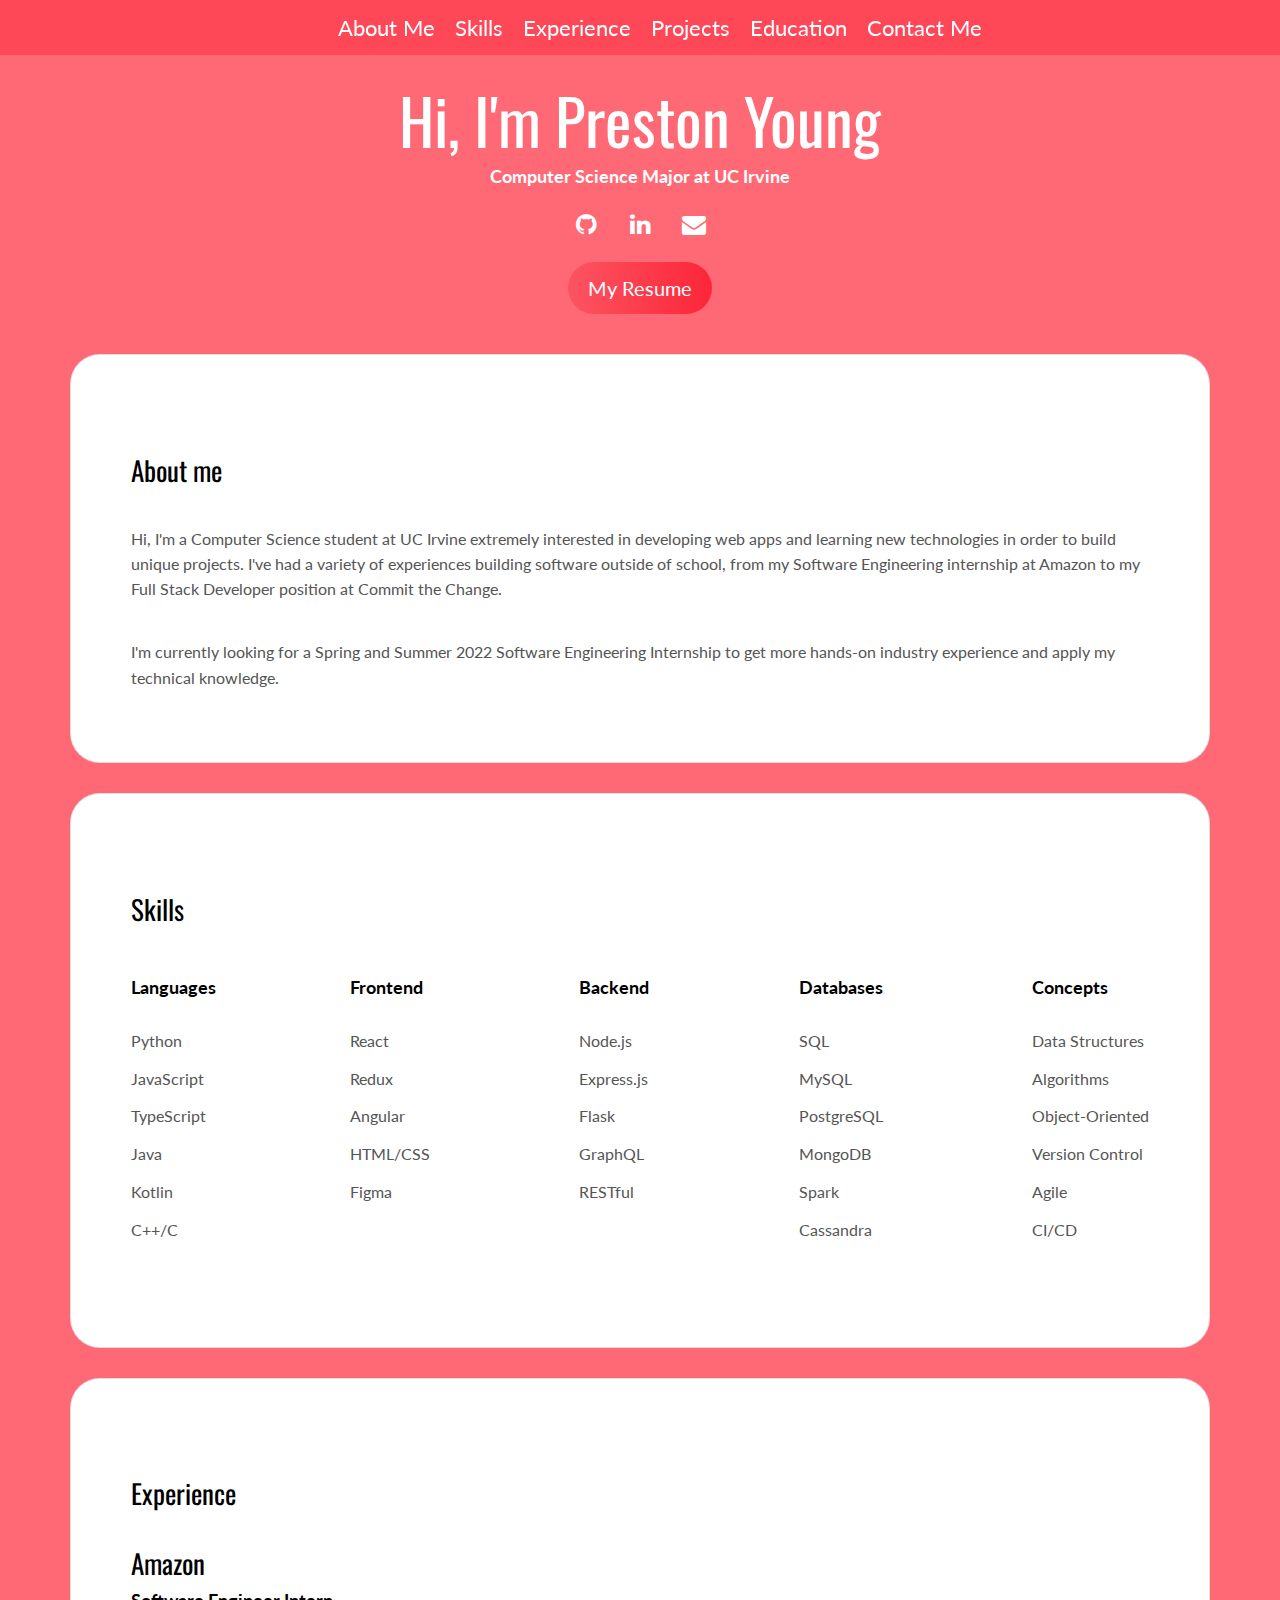
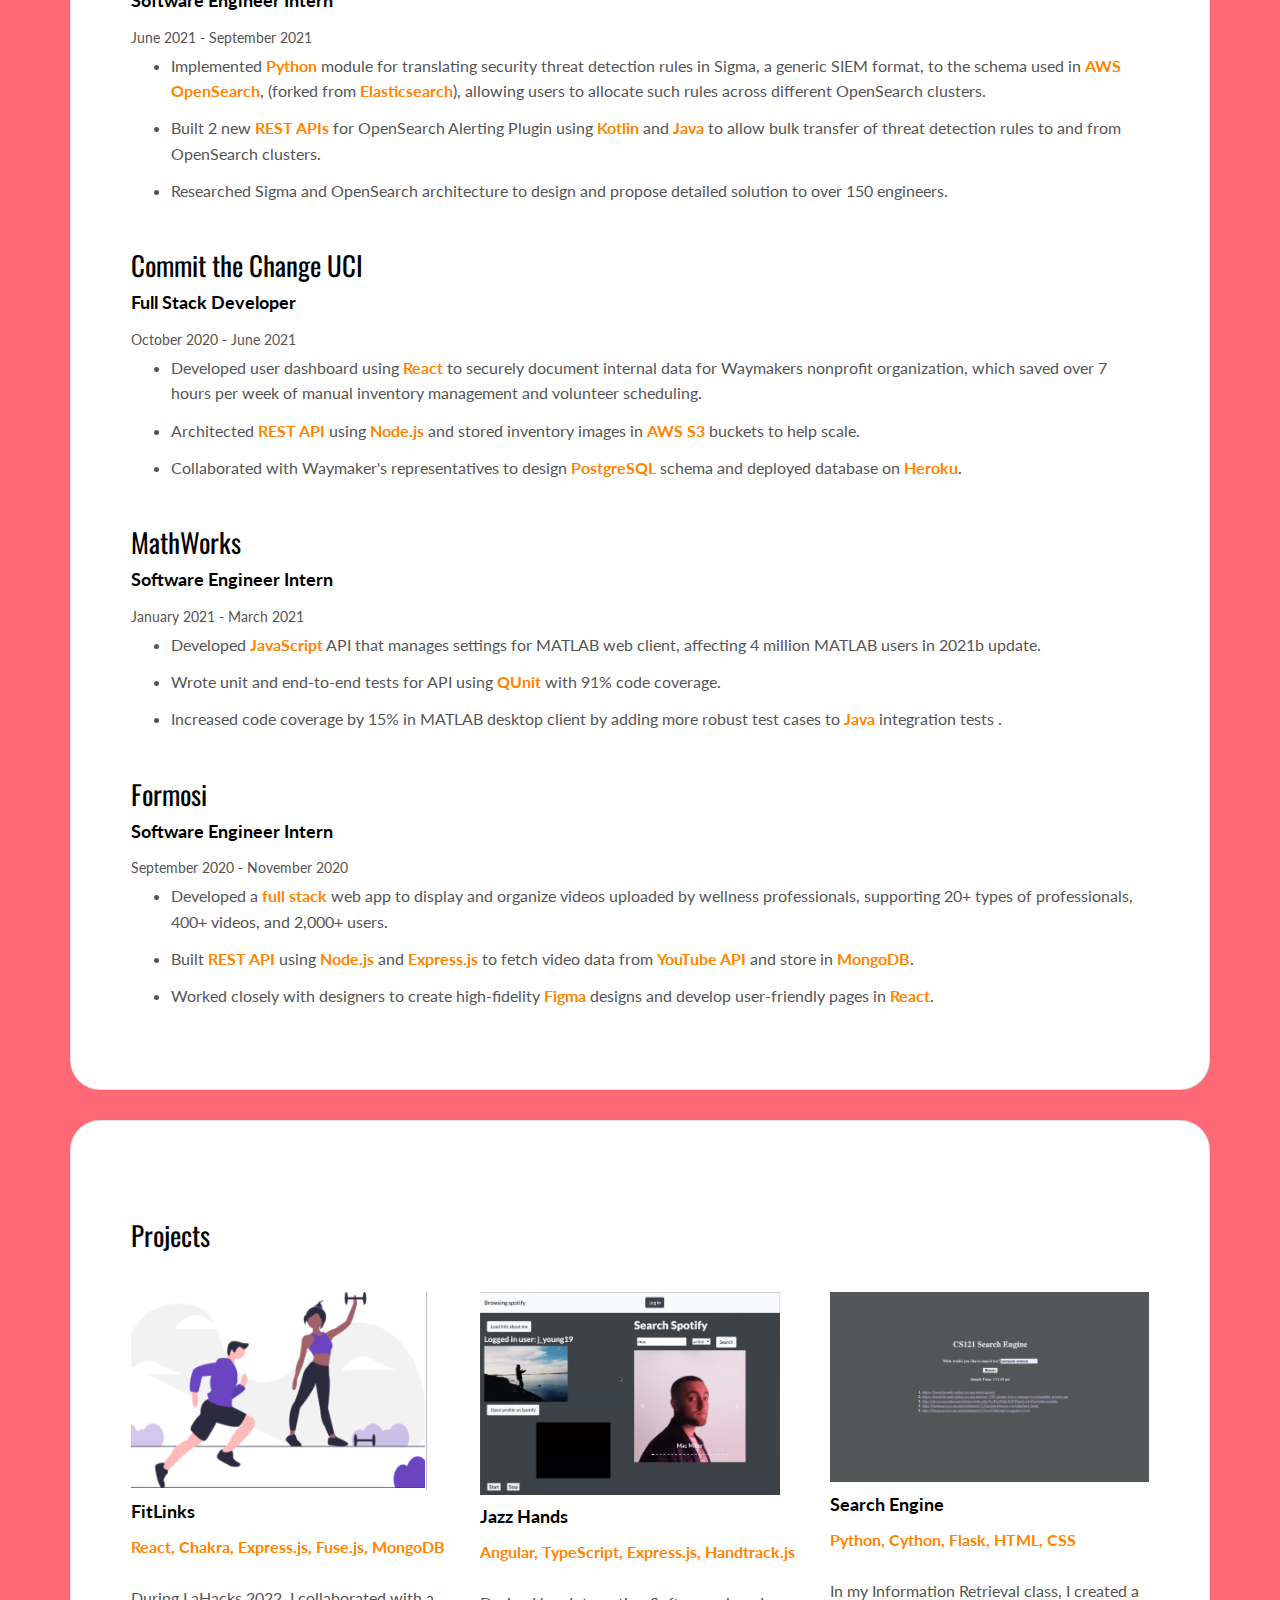
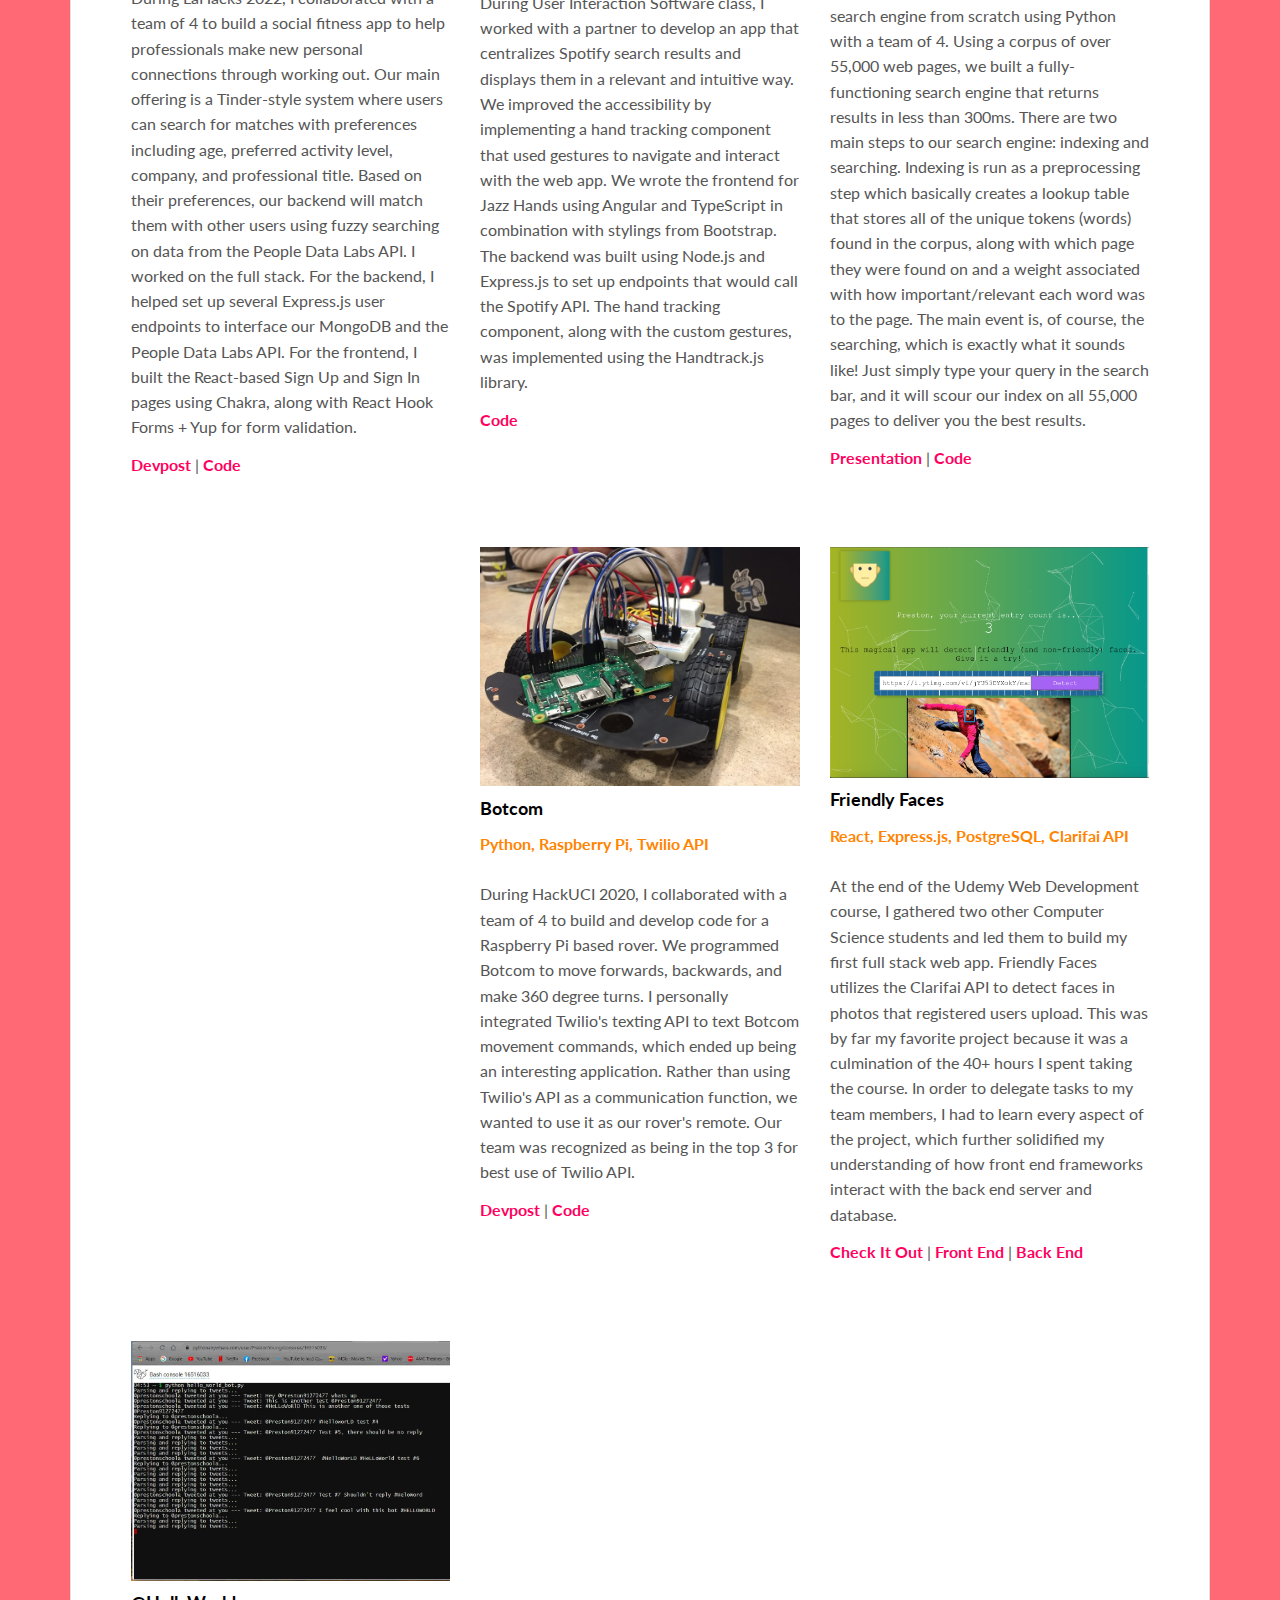
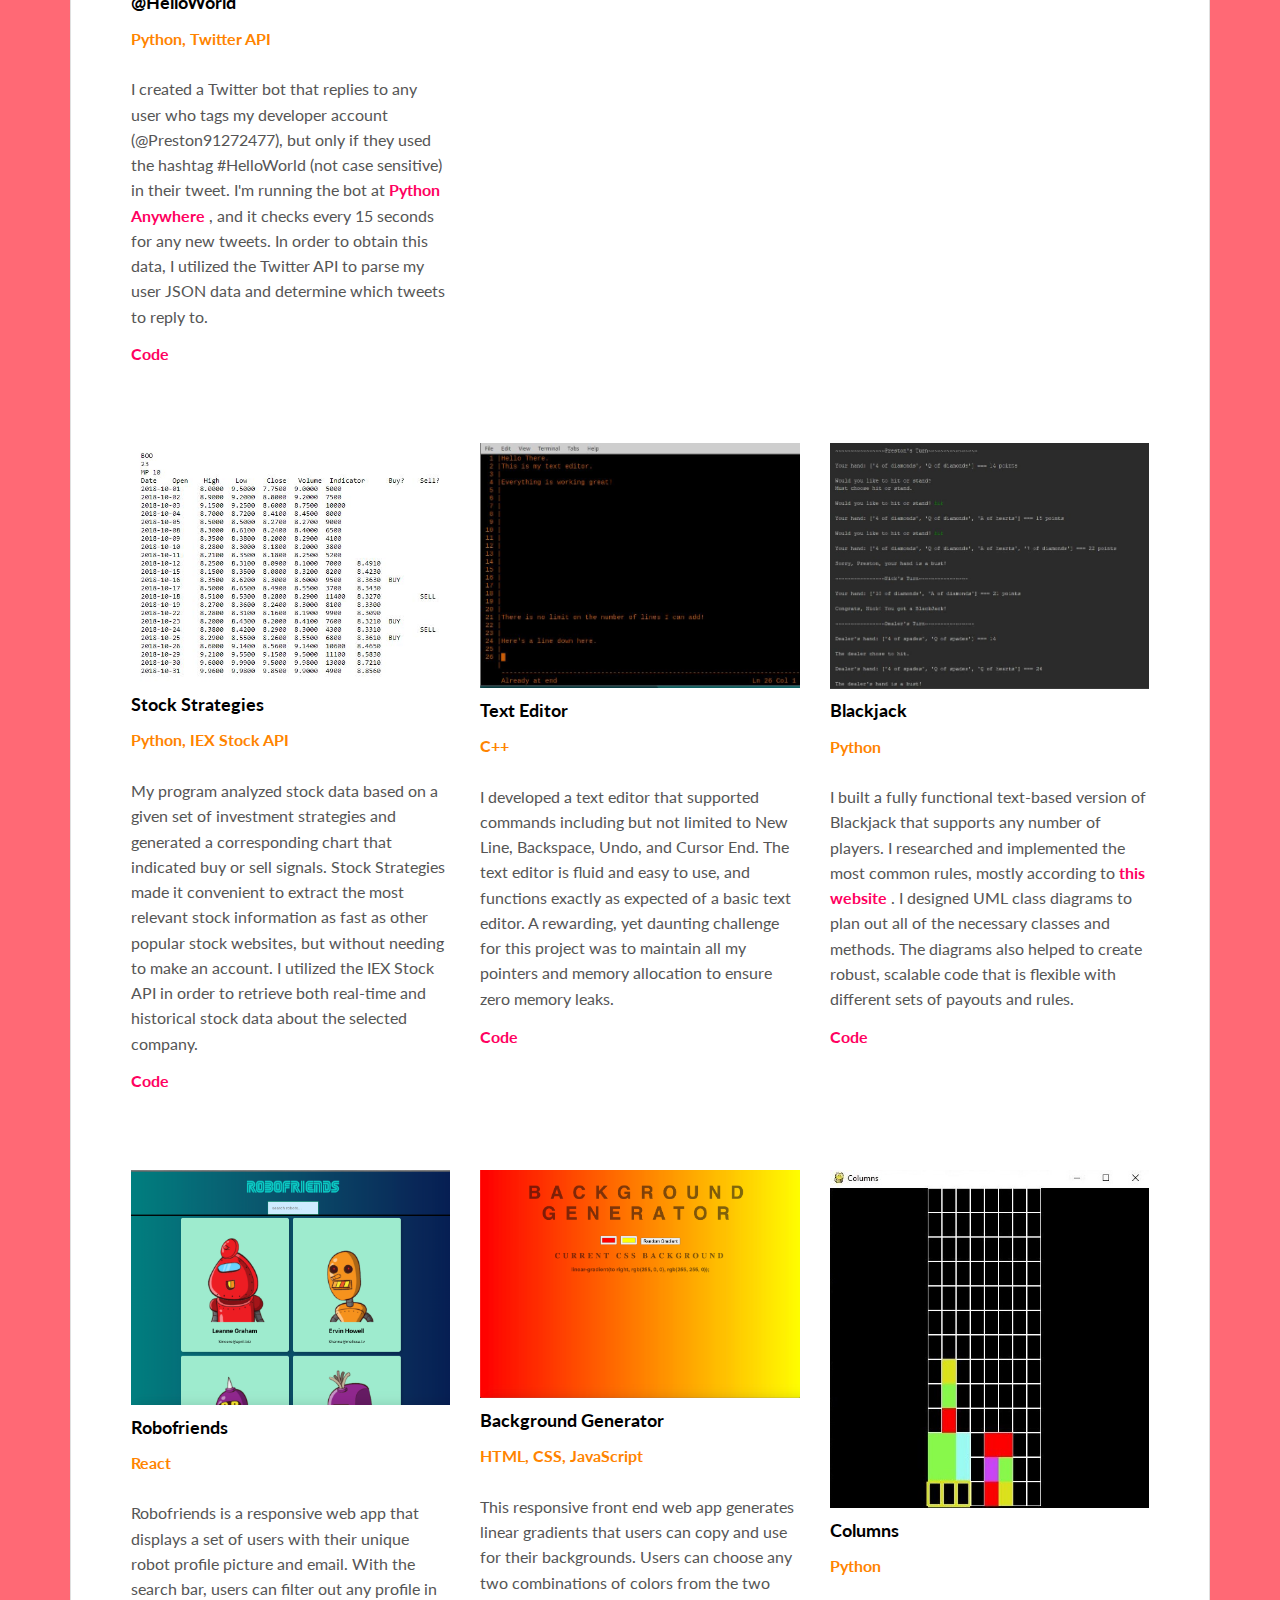
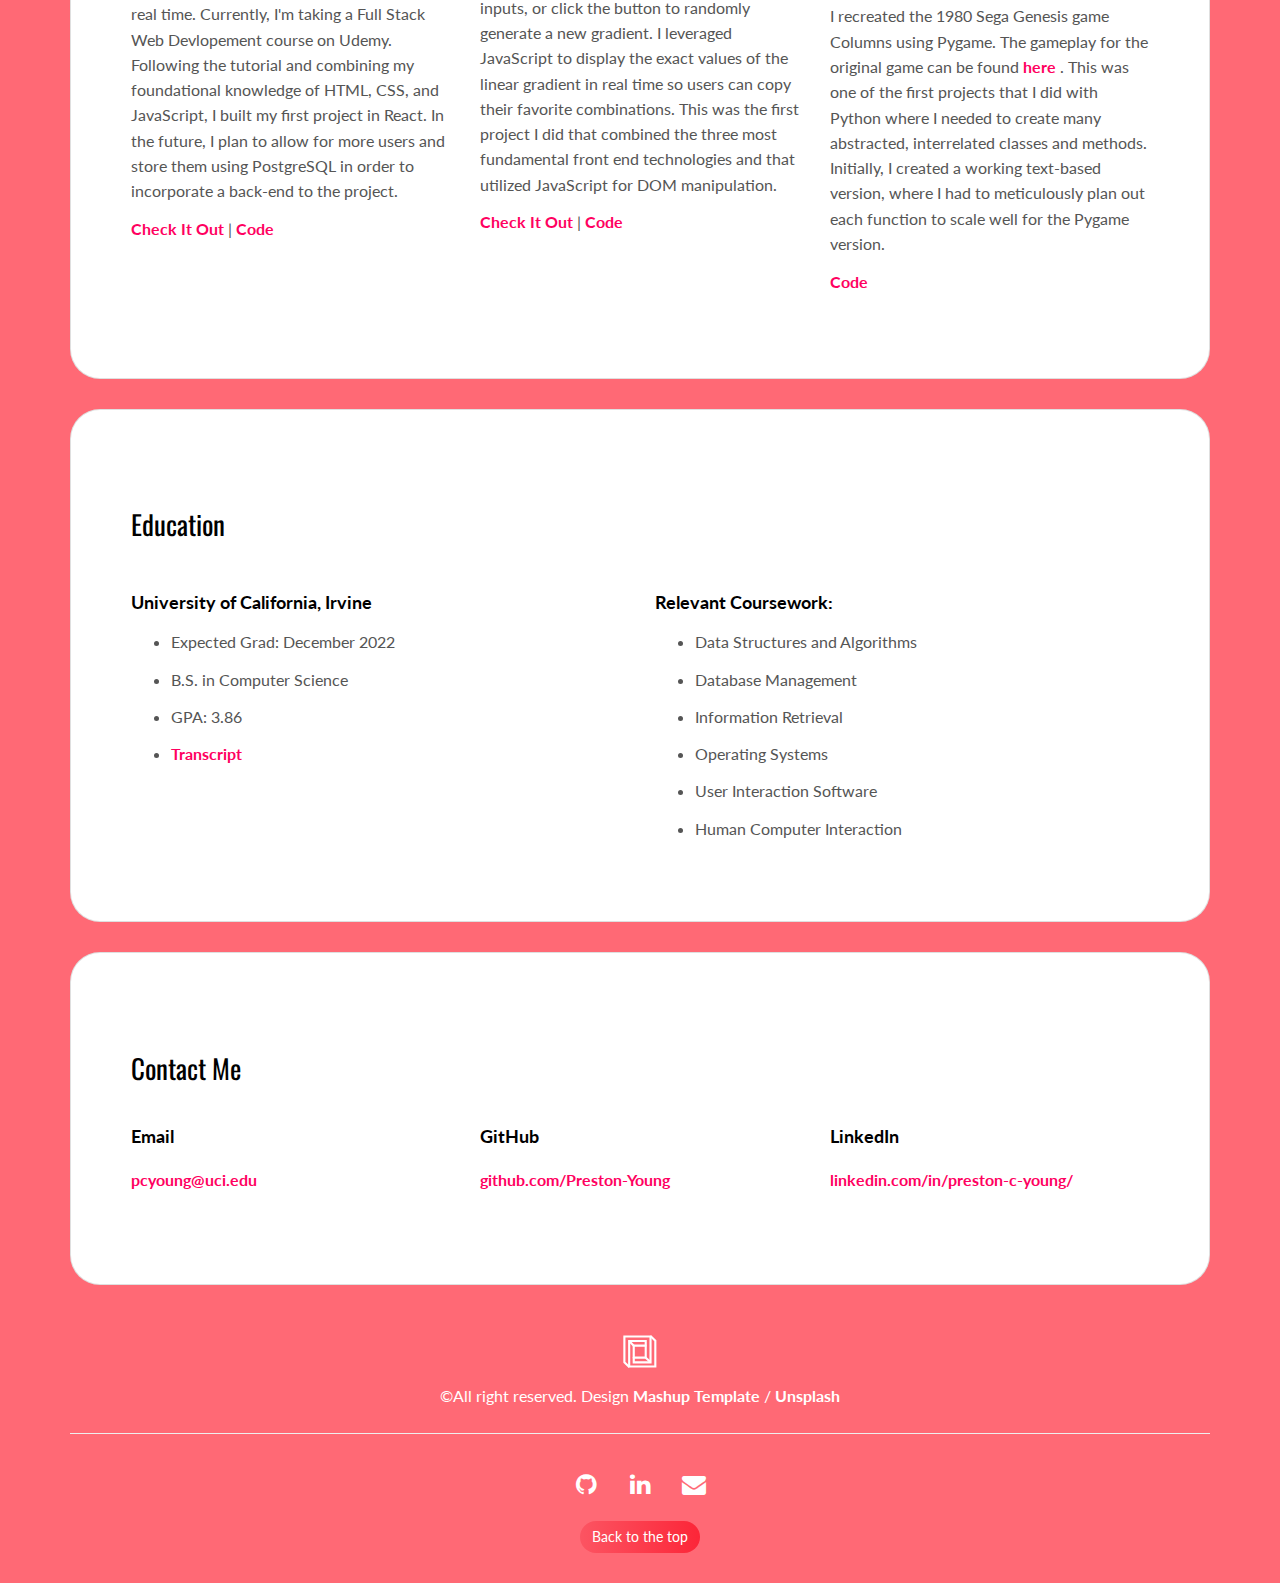
<file: index.html>
<!DOCTYPE html>
<html lang="en">

<head>
  <meta charset="UTF-8">
  <meta content="IE=edge" http-equiv="X-UA-Compatible">
  <meta content="width=device-width,initial-scale=1" name="viewport">
  <meta content="My Porfolio Website" name="description">
  <meta name="google" content="notranslate" />

  <!-- Disable tap highlight on IE -->
  <meta name="msapplication-tap-highlight" content="no">
  
  <link rel="apple-touch-icon" sizes="180x180" href="./assets/apple-icon-180x180.png">
  <link href="./assets/favicon.ico" rel="icon">
  <link rel="shortcut icon" type="image/x-icon" href="./assets/images/selfie.jpg" />

  <title>Preston Young</title>  

  <link href="./template.css" rel="stylesheet">
  <link href="./index.css" rel="stylesheet">
</head>

<body class="">

<a id="top"></a>

<!-- Header/Personal Links -->
<main class="content-wrapper">

  <!-- Navbar -->
  <nav class="col-12" style="color: #FFF;">
    <ul class="main-nav">
      <li class="nav-section"><a href="#about-me">About Me</a></li>
      <li class="nav-section"><a href="#skills">Skills</a></li>
      <li class="nav-section"><a href="#experience">Experience</a></li>
      <li class="nav-section"><a href="#projects">Projects</a></li>
      <li class="nav-section"><a href="#education">Education</a></li>
      <li class="nav-section"><a href="#contact-me">Contact Me</a></li>
    </ul>
  </nav>

  <!-- Header -->
  <header class="white-text-container section-container">
    <div class="text-center">
      <h1>Hi, I'm Preston Young</h1>
      <h5>Computer Science Major at UC Irvine</h5>
      <p>
        <a class="fa-icon fa-icon-2x" href="https://github.com/Preston-Young" title="" target="_blank">
          <em class="fa fa-github"></em>
        </a>
        <a class="fa-icon fa-icon-2x" href="https://www.linkedin.com/in/preston-c-young/" title="" target="_blank">
          <em class="fa fa-linkedin"></em>
        </a>
        <a class="fa-icon fa-icon-2x" href="mailto:pcyoung@uci.edu" title="" target="_blank">
          <em class="fa fa-envelope"></em>
        </a>
      </p>
      <a href="https://drive.google.com/file/d/1NIblMBrhkKWK6aDOCnf3kGV7tT6Cwf2x/view?usp=sharing" class="btn btn-info btn-lg" target="_blank">
        My Resume
      </a>
    </div>
  </header>



<!-- Content -->
 
 <div class="container">
   <div class="row">
     <div class="col-xs-12">


        <!-- About Me -->
        <a id="about-me"></a>

        <div class="card">
          <div class="card-block">
            <h2 style="margin-bottom: 1.5em;">About me</h2>
            <p>Hi, I'm a Computer Science student at UC Irvine extremely interested in developing web apps and learning new technologies in order to build
              unique projects. I've had a variety of experiences building software outside of school, from 
              my Software Engineering internship at Amazon to my Full Stack Developer position at Commit the Change.</p> <br>
            <p>I'm currently looking for a Spring and Summer 2022 Software Engineering Internship to 
              get more hands-on industry experience and apply my technical knowledge.</p>
          </div>
        </div>


        <!-- Skills -->
        <a id="skills"></a>

        <div class="card">
          <div class="card-block">
            <h2 style="margin-bottom: 1.5em;">Skills</h2>
            
            <div style="display: flex; flex-wrap: wrap; justify-content: space-between;">
              
              <div style="padding: 0 1em 2em 0;">
                <h3 class="h5" style="padding-bottom: 1em;">Languages</h3>
                <p>Python</p>
                <p>JavaScript</p>
                <p>TypeScript</p>
                <p>Java</p>
                <p>Kotlin</p>
                <p>C++/C</p>
              </div>

              <div style="padding: 0 2em 2em 0;">
                <h3 class="h5" style="padding-bottom: 1em;">Frontend</h3>
                <p>React</p>
                <p>Redux</p>
                <p>Angular</p>
                <p>HTML/CSS</p>
                <p>Figma</p>
              </div>

              <div style="padding: 0 2em 2em 0;">
                <h3 class="h5" style="padding-bottom: 1em;">Backend</h3>
                <p>Node.js</p>
                <p>Express.js</p>
                <p>Flask</p>
                <p>GraphQL</p>
                <p>RESTful</p>
              </div>

              <div style="padding: 0 2em 2em 0;">
                <h3 class="h5" style="padding-bottom: 1em;">Databases</h3>
                <p>SQL</p>
                <p>MySQL</p>
                <p>PostgreSQL</p>
                <p>MongoDB</p>
                <p>Spark</p>
                <p>Cassandra</p>
              </div>

              <div style="padding: 0 0 2em 0;">
                <h3 class="h5" style="padding-bottom: 1em;">Concepts</h3>
                <p>Data Structures</p>
                <p>Algorithms</p>
                <p>Object-Oriented</p>
                <p>Version Control</p>
                <p>Agile</p>
                <p>CI/CD</p>
              </div>

            </div>
          </div>
        </div>


        <!-- Experience -->
        <a id="experience"></a>

        <div class="card">
          <div class="card-block">
            <h2 style="margin-bottom: 1.5em;">Experience</h2>
            
            <div class="work-experience">
              <h2 style="margin-top: 0;">Amazon</h2>
              <h5 class="h5">Software Engineer Intern</h5>
              <small class="date">June 2021 - September 2021</small>
              <ul>
                <li class="experience-bullet">Implemented <span class="skills-highlight">Python</span> module for translating security threat detection rules in Sigma, a generic SIEM format, to the schema used in <span class="skills-highlight">AWS OpenSearch</span>,
                  (forked from <span class="skills-highlight">Elasticsearch</span>), allowing users to allocate such rules across different OpenSearch clusters.</li>
                <li class="experience-bullet">Built 2 new <span class="skills-highlight">REST APIs</span> for OpenSearch Alerting Plugin using <span class="skills-highlight">Kotlin</span> and <span class="skills-highlight">Java</span> to allow bulk transfer of threat detection rules to and from
                  OpenSearch clusters.</li>
                <li class="experience-bullet">Researched Sigma and OpenSearch architecture to design and propose detailed solution to over 150 engineers.</li>
              </ul>
            </div>

            <div class="work-experience">
              <h2 style="margin-top: 0;">Commit the Change UCI</h2>
              <h5 class="h5">Full Stack Developer</h5>
              <small class="date">October 2020 - June 2021</small>
              <ul>
                <li class="experience-bullet">Developed user dashboard using <span class="skills-highlight">React</span> to securely document internal data for Waymakers nonprofit organization, which saved over 7 hours per week of manual 
                  inventory management and volunteer scheduling.</li>
                <li class="experience-bullet">Architected <span class="skills-highlight">REST API</span> using <span class="skills-highlight">Node.js</span> and stored inventory images in <span class="skills-highlight">AWS S3</span> buckets to help scale.</li>
                <li class="experience-bullet">Collaborated with Waymaker's representatives to design <span class="skills-highlight">PostgreSQL</span> schema and deployed database on <span class="skills-highlight">Heroku</span>.</li>
              </ul>
            </div>

            <div class="work-experience">
              <h2 style="margin-top: 0;">MathWorks</h2>
              <h5 class="h5">Software Engineer Intern</h5>
              <small class="date">January 2021 - March 2021</small>
              <ul>
                <li class="experience-bullet">Developed <span class="skills-highlight">JavaScript</span> API that manages settings for MATLAB web client, affecting 4 million MATLAB users in 2021b update.</li>
                <li class="experience-bullet">Wrote unit and end-to-end tests for API using <span class="skills-highlight">QUnit</span> with 91% code coverage.</li>
                <li class="experience-bullet">Increased code coverage by 15% in MATLAB desktop client by adding more robust test cases to <span class="skills-highlight">Java</span> integration tests .</li>
              </ul>
            </div>

            <div class="work-experience">
              <h2 style="margin-top: 0;">Formosi</h2>
              <h5 class="h5">Software Engineer Intern</h5>
              <small class="date">September 2020 - November 2020</small>
              <ul>
                <li class="experience-bullet">Developed a <span class="skills-highlight">full stack</span> web app to display and organize videos uploaded by wellness professionals, supporting 20+ types of
                  professionals, 400+ videos, and 2,000+ users.</li>
                <li class="experience-bullet">Built <span class="skills-highlight">REST API</span> using <span class="skills-highlight">Node.js</span> and <span class="skills-highlight">Express.js</span> to fetch video data from <span class="skills-highlight">YouTube API</span>
                  and store in <span class="skills-highlight">MongoDB</span>.</li>
                <li class="experience-bullet">Worked closely with designers to create high-fidelity <span class="skills-highlight">Figma</span> designs and develop user-friendly pages in <span class="skills-highlight">React</span>.</li>
              </ul>
            </div>

          </div>
        </div>


        <!-- Projects -->
        <a id="projects"></a>

        <div class="card">
          <div class="card-block">
            <h2 style="margin-bottom: 1.5em;">Projects</h2>

          <div class="projects">
            <div class="row">

              <div class="col-md-4" style="padding-bottom: 4em;">
                <img src="./assets/images/fitlinks.png" class="img-responsive" alt="FitLinks thumbnail" />
                <h3 class="h5">FitLinks</h3>
                <span class="skills-highlight">React, Chakra, Express.js, Fuse.js, MongoDB</span>
                <br>
                <br>
                <p>During LaHacks 2022, I collaborated with a team of 4 to build a social fitness app to help professionals make new personal connections through working out. Our main offering is a Tinder-style system where users can search for matches with preferences including age, preferred activity level, company, and professional title. Based on their preferences, our backend will match them with other users using fuzzy searching on data from the People Data Labs API. I worked on the full stack. For the backend, I helped set up several Express.js user endpoints to interface our MongoDB and the People Data Labs API. For the frontend, I built the React-based Sign Up and Sign In pages using Chakra, along with React Hook Forms + Yup for form validation.</p>
                <p>
                  <a href="https://devpost.com/software/fitlinks" target="_blank">Devpost</a> | 
                  <a href="https://github.com/ZubairSidhu/LAHacks2022" target="_blank">Code</a>
                </p>
              </div>

              <div class="col-md-4" style="padding-bottom: 4em;">
                <img src="./assets/images/spotify-search-results.png" class="img-responsive" alt="Jazz Hands Search Results" width="300" height="200" />
                <h3 class="h5">Jazz Hands</h3>
                <span class="skills-highlight">Angular, TypeScript, Express.js, Handtrack.js</span>
                <br>
                <br>
                <p>During User Interaction Software class, I worked with a partner to develop an app that centralizes Spotify search results and displays them in a relevant and intuitive way. We improved the accessibility by implementing a hand tracking component that used gestures to navigate and interact with the web app. We wrote the frontend for Jazz Hands using Angular and TypeScript in combination with stylings from Bootstrap. The backend was built using Node.js and Express.js to set up endpoints that would call the Spotify API. The hand tracking component, along with the custom gestures, was implemented using the Handtrack.js library. </p>
                <p>
                  <a href="https://github.com/Preston-Young/JazzHands" target="_blank">Code</a>
                </p>
              </div>

              <div class="col-md-4" style="padding-bottom: 4em;">
                <img src="./assets/images/search-engine-web-gui.png" class="img-responsive" alt="Search Engine Search Results" />
                <h3 class="h5">Search Engine</h3>
                <span class="skills-highlight">Python, Cython, Flask, HTML, CSS</span>
                <br>
                <br>
                <p>In my Information Retrieval class, I created a search engine from scratch using Python with a team of 4. Using a corpus of over 55,000 web pages, we built a fully-functioning search engine that returns results in less than 300ms. There are two main steps to our search engine: indexing and searching. Indexing is run as a preprocessing step which basically creates a lookup table that stores all of the unique tokens (words) found in the corpus, along with which page they were found on and a weight associated with how important/relevant each word was to the page. The main event is, of course, the searching, which is exactly what it sounds like! Just simply type your query in the search bar, and it will scour our index on all 55,000 pages to deliver you the best results.</p>
                <p>
                  <a href="https://docs.google.com/presentation/d/1jLecR7rZEYygrGMsuFzDREkn6NhVuYlr4yLZYbKTqCA/edit?usp=sharing" target="_blank">Presentation</a> | 
                  <a href="https://github.com/Preston-Young/121-search-engine" target="_blank">Code</a>
                </p>
              </div>

              <div class="col-md-4" style="padding-bottom: 4em;">
                <img src="./assets/images/botcom.jpg" class="img-responsive" alt="Botcom rover">
                <h3 class="h5">Botcom</h3>
                <span class="skills-highlight">Python, Raspberry Pi, Twilio API</span>
                <br>
                <br>
                <p>During HackUCI 2020, I collaborated with a team of 4 to build and develop code for a Raspberry Pi based rover. We programmed Botcom to move forwards, backwards, and make 360 degree turns. I personally integrated Twilio's texting API to text Botcom movement commands, which ended up being an interesting application. Rather than using Twilio's API as a communication function, we wanted to use it as our rover's remote. Our team was recognized as being in the top 3 for best use of Twilio API.</p>
                <p>
                  <a href="https://devpost.com/software/botcom" target="_blank">Devpost</a> | 
                  <a href="https://github.com/carletonz/hackUCI2020" target="_blank">Code</a>
                </p>
              </div>

              <div class="col-md-4" style="padding-bottom: 4em;">
                <img src="./assets/images/friendly_faces.JPG" class="img-responsive" alt="Friendly Faces website">
                <h3 class="h5">Friendly Faces</h3>
                <span class="skills-highlight">React, Express.js, PostgreSQL, Clarifai API</span>
                <br>
                <br>
                <p>At the end of the Udemy Web Development course, I gathered two other Computer Science students and led them to build my first full stack web app. Friendly Faces utilizes the Clarifai API to detect faces in photos that registered users upload. This was by far my favorite project because it was a culmination of the 40+ hours I spent taking the course. In order to delegate tasks to my team members, I had to learn every aspect of the project, which further solidified my understanding of how front end frameworks interact with the back end server and database.</p>
                <p>
                  <a href="https://friendlyfaces.herokuapp.com/" target="_blank">Check It Out</a> | 
                  <a href="https://github.com/Preston-Young/friendly-faces" target="_blank">Front End</a> |
                  <a href="https://github.com/Preston-Young/friendly-faces-api" target="_blank">Back End</a>
                </p>
              </div>

              <div class="col-md-4" style="padding-bottom: 4em;">
                <img src="./assets/images/twitter_hello_world_bot.jpeg" class="img-responsive" alt="Twitter Bot">
                <h3 class="h5">@HelloWorld</h3>
                <span class="skills-highlight">Python, Twitter API</span>
                <br>
                <br>
                <p>I created a Twitter bot that replies to any user who tags my developer account (@Preston91272477), but only if they used the hashtag #HelloWorld (not case sensitive) in their tweet. I'm running the bot at 
                  <a href="https://www.pythonanywhere.com/" target="_blank">Python Anywhere</a>
                  , and it checks every 15 seconds for any new tweets. In order to obtain this data, I utilized the Twitter API to parse my user JSON data and determine which tweets to reply to.</p>
                <p>
                  <a href="https://github.com/Preston-Young/Twitter-Hello-World" target="_blank">Code</a>
                </p>
              </div>
              
            </div>

            <div class="row">

              <div class="col-md-4" style="padding-bottom: 4em;">
                <img src="./assets/images/stock_strategies.jpeg" class="img-responsive" alt="Stock Strategies">
                <h3 class="h5">Stock Strategies</h3>
                <span class="skills-highlight">Python, IEX Stock API</span>
                <br>
                <br>
                <p>My program analyzed stock data based on a given set of investment strategies and generated a corresponding chart that indicated buy or sell signals. Stock Strategies made it convenient to extract the most relevant stock information as fast as other popular stock websites, but without needing to make an account. I utilized the IEX Stock API in order to retrieve both real-time and historical stock data about the selected company.</p>
                <p>
                  <a href="https://github.com/Preston-Young/Stock-Strategies" target="_blank">Code</a>
                </p>
              </div>

              <div class="col-md-4" style="padding-bottom: 4em;">
                <img src="./assets/images/text_editor.JPG" class="img-responsive" alt="Text Editor">
                <h3 class="h5">Text Editor</h3>
                <span class="skills-highlight">C++</span>
                <br>
                <br>
                <p>I developed a text editor that supported commands including but not limited to New Line, Backspace, Undo, and Cursor End. The text editor is fluid and easy to use, and functions exactly as expected of a basic text editor. A rewarding, yet daunting challenge for this project was to maintain all my pointers and memory allocation to ensure zero memory leaks.</p>
                <p>
                  <a href="https://github.com/Preston-Young/Text-Editor" target="_blank">Code</a>
                </p>
              </div>

              <div class="col-md-4" style="padding-bottom: 4em;">
                <img src="./assets/images/blackjack.jpeg" class="img-responsive" alt="Blackjack">
                <h3 class="h5">Blackjack</h3>
                <span class="skills-highlight">Python</span>
                <br>
                <br>
                <p>I built a fully functional text-based version of Blackjack that supports any number of players. I researched and implemented the most common rules, mostly according to  
                  <a href="https://bicyclecards.com/how-to-play/blackjack/" target="_blank">this website</a>
                  . I designed UML class diagrams to plan out all of the necessary classes and methods. The diagrams also helped to create robust, scalable code that is flexible with different sets of payouts and rules.
                </p>
                <p>
                  <a href="https://github.com/Preston-Young/BlackJack" target="_blank">Code</a>
                </p>
              </div>
              
            </div>

            <div class="row">

              <div class="col-md-4" style="padding-bottom: 4em;">
                <img src="./assets/images/robofriends.JPG" class="img-responsive" alt="Robofriends">
                <h3 class="h5">Robofriends</h3>
                <span class="skills-highlight">React</span>
                <br>
                <br>
                <p>Robofriends is a responsive web app that displays a set of users with their unique robot profile picture and email. With the search bar, users can filter out any profile in real time. Currently, I'm taking a Full Stack Web Devlopement course on Udemy. Following the tutorial and combining my foundational knowledge of HTML, CSS, and JavaScript, I built my first project in React. In the future, I plan to allow for more users and store them using PostgreSQL in order to incorporate a back-end to the project.</p>
                <p>
                  <a href="https://preston-young.github.io/robofriends/" target="_blank">Check It Out</a> | 
                  <a href="https://github.com/Preston-Young/robofriends" target="_blank">Code</a>
                </p>
              </div>

              <div class="col-md-4" style="padding-bottom: 4em;">
                <img src="./assets/images/background_generator.JPG" class="img-responsive" alt="Background Generator Website">
                <h3 class="h5">Background Generator</h3>
                <span class="skills-highlight">HTML, CSS, JavaScript</span>
                <br>
                <br>
                <p>This responsive front end web app generates linear gradients that users can copy and use for their backgrounds. Users can choose any two combinations of colors from the two inputs, or click the button to randomly generate a new gradient. I leveraged JavaScript to display the exact values of the linear gradient in real time so users can copy their favorite combinations. This was the first project I did that combined the three most fundamental front end technologies and that utilized JavaScript for DOM manipulation.</p>
                <p>
                  <a href="https://preston-young.github.io/background-generator/" target="_blank">Check It Out</a> | 
                  <a href="https://github.com/Preston-Young/background-generator" target="_blank">Code</a>
                </p>
              </div>

              <div class="col-md-4">
                <img src="./assets/images/columns.JPG" class="img-responsive" alt="Columns Game">
                <h3 class="h5">Columns</h3>
                <span class="skills-highlight">Python</span>
                <br>
                <br>
                <p>I recreated the 1980 Sega Genesis game Columns using Pygame. The gameplay for the original game can be found 
                  <a href="https://www.youtube.com/watch?v=pFJvY1k-rpM" target="_blank">here</a>
                  . This was one of the first projects that I did with Python where I needed to create many abstracted, interrelated classes and methods. Initially, I created a working text-based version, where I had to meticulously plan out each function to scale well for the Pygame version.
                </p>
                <p>
                  <a href="https://github.com/Preston-Young/Columns-Game" target="_blank">Code</a>
                </p>
              </div>
              
            </div>
          </div>

          </div>

        </div>

        
        <!-- Education -->
        <a id="education"></a>

        <div class="card">
          <div class="card-block">
            <h2 style="margin-bottom: 1.5em;">Education</h2>
            <div class="row">

              <div class="col-md-6" style="padding-bottom: 2em;">
                <div class="education-experience">
                  <h3 class="h5">University of California, Irvine</h3>
                  <ul>
                    <li class="experience-bullet">Expected Grad: December 2022</li>
                    <li class="experience-bullet">B.S. in Computer Science</li>
                    <li class="experience-bullet">GPA: 3.86</li>
                    <li class="experience-bullet">
                      <a href="https://drive.google.com/file/d/11sQneABx9v2cqwWravp31hupWxkCWILS/view?usp=sharing" target="_blank">
                        Transcript
                      </a>
                    </li>
                  </ul>
                </div>
              </div>

              <div class="col-md-6">
                <div class="education-experience">
                  <h3 class="h5">Relevant Coursework:</h3>
                  <ul>
                    <li class="experience-bullet">Data Structures and Algorithms</li>
                    <li class="experience-bullet">Database Management</li>
                    <li class="experience-bullet">Information Retrieval</li>
                    <li class="experience-bullet">Operating Systems</li>
                    <li class="experience-bullet">User Interaction Software</li>
                    <li class="experience-bullet">Human Computer Interaction</li>
                  </ul>
                </div>
              </div>
        
            </div>
          </div>
        </div>
        

        <!-- Contact Me -->
        <a id="contact-me"></a>

        <div class="card">
          <div class="card-block">
            <h2 style="margin-bottom: 1.5em;">Contact Me</h2>
            <div class="row">

              <div class="col-md-4" style="padding-bottom: 2em;">
                <div class="education-experience">
                  <h3 class="h5 date-title">Email</h3>
                  <a href="mailto:pcyoung@uci.edu" target="_blank">
                    pcyoung@uci.edu
                  </a>
                </div>   
              </div>

              <div class="col-md-4" style="padding-bottom: 2em;">
                <div class="education-experience">
                  <h3 class="h5 date-title">GitHub</h3>
                  <a href="https://github.com/Preston-Young" target="_blank">
                    github.com/Preston-Young
                  </a>
                </div>   
              </div>

              <div class="col-md-4">
                <div class="education-experience">
                  <h3 class="h5 date-title">LinkedIn</h3>
                  <a href="https://www.linkedin.com/in/preston-c-young/" target="_blank">
                    linkedin.com/in/preston-c-young/
                  </a>
                </div>
              </div>

            </div>
          </div>
        </div>
      </div>
      
    </div>
  </div>

</main>


<!-- Footer/Credits/Personal Links -->
<footer class="footer-container white-text-container text-center">
  <div class="container">
    <div class="row">
      <div class="col-xs-12">
        
        <p><img src="./assets/images/mashup-icon.svg" alt=""></p>
        
        <p>©All right reserved. Design 
          <a href="http://www.mashup-template.com/" title="Create website with free html template" target="_blank">Mashup Template</a>
          /
          <a href="https://unsplash.com/" title="Beautiful Free Images" target="_blank">Unsplash</a></p>
        
        <hr style="color:orange;">
        
        <p>
          <a class="fa-icon fa-icon-2x" href="https://github.com/Preston-Young" title="" target="_blank">
            <em class="fa fa-github"></em>
          </a>
          <a class="fa-icon fa-icon-2x" href="https://www.linkedin.com/in/preston-c-young/" title="" target="_blank">
            <em class="fa fa-linkedin"></em>
          </a>
          <a class="fa-icon fa-icon-2x" href="mailto:pcyoung@uci.edu" title="" target="_blank">
            <em class="fa fa-envelope"></em>
          </a>
        </p>

        <a href="#top" class="btn btn-info btn-sm">
          Back to the top
        </a>

      </div>
    </div>
  </div>
</footer>

</html>
</file>
<file: template.css>
html {
    font-family: sans-serif;
    -ms-text-size-adjust: 100%;
    -webkit-text-size-adjust: 100%;
}
body {
    margin: 0;
}
article,
aside,
details,
figcaption,
figure,
footer,
header,
hgroup,
main,
menu,
nav,
section,
summary {
    display: block;
}
audio,
canvas,
progress,
video {
    display: inline-block;
    vertical-align: baseline;
}
audio:not([controls]) {
    display: none;
    height: 0;
}
[hidden],
template {
    display: none;
}
a {
    background-color: transparent;
}
a:active,
a:hover {
    outline: 0;
}
abbr[title] {
    border-bottom: 1px dotted;
}
b,
strong {
    font-weight: 700;
}
dfn {
    font-style: italic;
}
h1 {
    font-size: 2em;
    margin: 0.67em 0;
}
mark {
    background: #ff0;
    color: #000;
}
small {
    font-size: 80%;
}
sub,
sup {
    font-size: 75%;
    line-height: 0;
    position: relative;
    vertical-align: baseline;
}
sup {
    top: -0.5em;
}
sub {
    bottom: -0.25em;
}
img {
    border: 0;
}
svg:not(:root) {
    overflow: hidden;
}
figure {
    margin: 1em 40px;
}
hr {
    box-sizing: content-box;
    height: 0;
}
pre {
    overflow: auto;
}
code,
kbd,
pre,
samp {
    font-family: monospace, monospace;
    font-size: 1em;
}
button,
input,
optgroup,
select,
textarea {
    color: inherit;
    font: inherit;
    margin: 0;
}
button {
    overflow: visible;
}
button,
select {
    text-transform: none;
}
button,
html input[type="button"],
input[type="reset"],
input[type="submit"] {
    -webkit-appearance: button;
    cursor: pointer;
}
button[disabled],
html input[disabled] {
    cursor: default;
}
button::-moz-focus-inner,
input::-moz-focus-inner {
    border: 0;
    padding: 0;
}
input {
    line-height: normal;
}
input[type="checkbox"],
input[type="radio"] {
    box-sizing: border-box;
    padding: 0;
}
input[type="number"]::-webkit-inner-spin-button,
input[type="number"]::-webkit-outer-spin-button {
    height: auto;
}
input[type="search"] {
    -webkit-appearance: textfield;
    box-sizing: content-box;
}
input[type="search"]::-webkit-search-cancel-button,
input[type="search"]::-webkit-search-decoration {
    -webkit-appearance: none;
}
fieldset {
    border: 1px solid silver;
    margin: 0 2px;
    padding: 0.35em 0.625em 0.75em;
}
textarea {
    overflow: auto;
}
optgroup {
    font-weight: 700;
}
table {
    border-collapse: collapse;
    border-spacing: 0;
}
td,
th {
    padding: 0;
}


/*! Source: https://github.com/h5bp/html5-boilerplate/blob/master/src/css/main.css */
@media print {
    *,
    :after,
    :before {
        background: transparent !important;
        color: #000 !important;
        box-shadow: none !important;
        text-shadow: none !important;
    }
    a,
    a:visited {
        text-decoration: underline;
    }
    a[href]:after {
        content: " (" attr(href) ")";
    }
    abbr[title]:after {
        content: " (" attr(title) ")";
    }
    a[href^="#"]:after,
    a[href^="javascript:"]:after {
        content: "";
    }
    blockquote,
    pre {
        border: 1px solid #999;
        page-break-inside: avoid;
    }
    thead {
        display: table-header-group;
    }
    img,
    tr {
        page-break-inside: avoid;
    }
    img {
        max-width: 100% !important;
    }
    h2,
    h3,
    p {
        orphans: 3;
        widows: 3;
    }
    h2,
    h3 {
        page-break-after: avoid;
    }
    .navbar {
        display: none;
    }
    .btn > .caret,
    .dropup > .btn > .caret {
        border-top-color: #000 !important;
    }
    .label {
        border: 1px solid #000;
    }
    .table {
        border-collapse: collapse !important;
    }
    .table td,
    .table th {
        background-color: #fff !important;
    }
    .table-bordered td,
    .table-bordered th {
        border: 1px solid #ddd !important;
    }
}
*,
:after,
:before {
    -webkit-box-sizing: border-box;
    -moz-box-sizing: border-box;
    box-sizing: border-box;
}
html {
    font-size: 10px;
    -webkit-tap-highlight-color: transparent;
}
body {
    font-family: Lato, Helvetica, Arial, sans-serif;
    font-size: 16px;
    line-height: 1.58;
    color: #555;
    background-color: #fff;
}
button,
input,
select,
textarea {
    font-family: inherit;
    font-size: inherit;
    line-height: inherit;
}
a {
    color: #ff0060;
    font-weight: bold;
    text-decoration: none;
}
a:focus,
a:hover {
    color: #b30043;
    text-decoration: underline;
}
a:focus {
    outline: 5px auto -webkit-focus-ring-color;
    outline-offset: -2px;
}
figure {
    margin: 0;
}
img {
    vertical-align: middle;
}
.img-responsive {
    display: block;
    max-width: 100%;
    height: auto;
}
.img-rounded {
    border-radius: 6px;
}
.img-thumbnail {
    padding: 4px;
    line-height: 1.58;
    background-color: #fff;
    border: 1px solid #ddd;
    border-radius: 4px;
    -webkit-transition: all 0.2s ease-in-out;
    -o-transition: all 0.2s ease-in-out;
    transition: all 0.2s ease-in-out;
    display: inline-block;
    max-width: 100%;
    height: auto;
}
.img-circle {
    border-radius: 50%;
}
hr {
    margin-top: 25px;
    margin-bottom: 25px;
    border: 0;
    border-top: 1px solid #eee;
}
.sr-only {
    position: absolute;
    width: 1px;
    height: 1px;
    margin: -1px;
    padding: 0;
    overflow: hidden;
    clip: rect(0, 0, 0, 0);
    border: 0;
}
.sr-only-focusable:active,
.sr-only-focusable:focus {
    position: static;
    width: auto;
    height: auto;
    margin: 0;
    overflow: visible;
    clip: auto;
}
[role="button"] {
    cursor: pointer;
}
.h1,
.h2,
.h3,
.h4,
.h5,
.h6,
h1,
h2,
h3,
h4,
h5,
h6 {
    font-family: Oswald, Helvetica, Arial, sans-serif;
    font-weight: 400;
    line-height: 1.1;
    color: #000;
}
.h1 .small,
.h1 small,
.h2 .small,
.h2 small,
.h3 .small,
.h3 small,
.h4 .small,
.h4 small,
.h5 .small,
.h5 small,
.h6 .small,
.h6 small,
h1 .small,
h1 small,
h2 .small,
h2 small,
h3 .small,
h3 small,
h4 .small,
h4 small,
h5 .small,
h5 small,
h6 .small,
h6 small {
    font-weight: 400;
    line-height: 1;
    color: #777;
}
.h1,
.h2,
.h3,
h1,
h2,
h3 {
    margin-top: 25px;
    margin-bottom: 12.5px;
}
.h1 .small,
.h1 small,
.h2 .small,
.h2 small,
.h3 .small,
.h3 small,
h1 .small,
h1 small,
h2 .small,
h2 small,
h3 .small,
h3 small {
    font-size: 65%;
}
.h4,
.h5,
.h6,
h4,
h5,
h6 {
    margin-top: 12.5px;
    margin-bottom: 12.5px;
}
.h4 .small,
.h4 small,
.h5 .small,
.h5 small,
.h6 .small,
.h6 small,
h4 .small,
h4 small,
h5 .small,
h5 small,
h6 .small,
h6 small {
    font-size: 75%;
}
.h1,
h1 {
    font-size: 63px;
}
.h2,
h2 {
    font-size: 27px;
}
.h3,
.h4,
h3,
h4 {
    font-size: 20px;
}
.h5,
h5 {
    font-size: 18px;
}
.h6,
h6 {
    font-size: 14px;
}
p {
    margin: 0 0 12.5px;
}
.lead {
    margin-bottom: 25px;
    font-size: 18px;
    font-weight: 300;
    line-height: 1.4;
}
@media (min-width: 768px) {
    .lead {
        font-size: 24px;
    }
}
.small,
small {
    font-size: 87%;
}
.mark,
mark {
    background-color: #fcf8e3;
    padding: 0.2em;
}
.text-left {
    text-align: left;
}
.text-right {
    text-align: right;
}
.text-center {
    text-align: center;
}
.text-justify {
    text-align: justify;
}
.text-nowrap {
    white-space: nowrap;
}
.text-lowercase {
    text-transform: lowercase;
}
.initialism,
.text-uppercase {
    text-transform: uppercase;
}
.text-capitalize {
    text-transform: capitalize;
}
.text-muted {
    color: #777;
}
.text-primary {
    color: #ff0060;
}
a.text-primary:focus,
a.text-primary:hover {
    color: #cc004d;
}
.text-success {
    color: #fff;
}
a.text-success:focus,
a.text-success:hover {
    color: #e6e6e6;
}
.text-info {
    color: #31708f;
}
a.text-info:focus,
a.text-info:hover {
    color: #245269;
}
.text-warning {
    color: #8a6d3b;
}
a.text-warning:focus,
a.text-warning:hover {
    color: #66512c;
}
.text-danger {
    color: #fff;
}
a.text-danger:focus,
a.text-danger:hover {
    color: #e6e6e6;
}
.bg-primary {
    color: #fff;
    background-color: #ff0060;
}
a.bg-primary:focus,
a.bg-primary:hover {
    background-color: #cc004d;
}
.bg-success {
    background-color: #87e329;
}
a.bg-success:focus,
a.bg-success:hover {
    background-color: #6dc019;
}
.bg-info {
    background-color: #d9edf7;
}
a.bg-info:focus,
a.bg-info:hover {
    background-color: #afd9ee;
}
.bg-warning {
    background-color: #fcf8e3;
}
a.bg-warning:focus,
a.bg-warning:hover {
    background-color: #f7ecb5;
}
.bg-danger {
    background-color: #ff2c74;
}
a.bg-danger:focus,
a.bg-danger:hover {
    background-color: #f80055;
}
.page-header {
    padding-bottom: 11.5px;
    margin: 50px 0 25px;
    border-bottom: 1px solid #eee;
}
ol,
ul {
    margin-top: 0;
    margin-bottom: 12.5px;
}
ol ol,
ol ul,
ul ol,
ul ul {
    margin-bottom: 0;
}
.list-inline,
.list-unstyled {
    padding-left: 0;
    list-style: none;
}
.list-inline {
    margin-left: -5px;
}
.list-inline > li {
    display: inline-block;
    padding-left: 5px;
    padding-right: 5px;
}
dl {
    margin-top: 0;
    margin-bottom: 25px;
}
dd,
dt {
    line-height: 1.58;
}
dt {
    font-weight: 700;
}
dd {
    margin-left: 0;
}
.dl-horizontal dd:after,
.dl-horizontal dd:before {
    content: " ";
    display: table;
}
.dl-horizontal dd:after {
    clear: both;
}
@media (min-width: 768px) {
    .dl-horizontal dt {
        float: left;
        width: 160px;
        clear: left;
        text-align: right;
        overflow: hidden;
        text-overflow: ellipsis;
        white-space: nowrap;
    }
    .dl-horizontal dd {
        margin-left: 180px;
    }
}
abbr[data-original-title],
abbr[title] {
    cursor: help;
    border-bottom: 1px dotted #777;
}
.initialism {
    font-size: 90%;
}
blockquote {
    padding: 12.5px 25px;
    margin: 0 0 25px;
    font-size: 20px;
    border-left: 5px solid #eee;
}
blockquote ol:last-child,
blockquote p:last-child,
blockquote ul:last-child {
    margin-bottom: 0;
}
blockquote .small,
blockquote footer,
blockquote small {
    display: block;
    font-size: 80%;
    line-height: 1.58;
    color: #777;
}
blockquote .small:before,
blockquote footer:before,
blockquote small:before {
    content: "\2014   \A0";
}
.blockquote-reverse,
blockquote.pull-right {
    padding-right: 15px;
    padding-left: 0;
    border-right: 5px solid #eee;
    border-left: 0;
    text-align: right;
}
.blockquote-reverse .small:before,
.blockquote-reverse footer:before,
.blockquote-reverse small:before,
blockquote.pull-right .small:before,
blockquote.pull-right footer:before,
blockquote.pull-right small:before {
    content: "";
}
.blockquote-reverse .small:after,
.blockquote-reverse footer:after,
.blockquote-reverse small:after,
blockquote.pull-right .small:after,
blockquote.pull-right footer:after,
blockquote.pull-right small:after {
    content: "\A0   \2014";
}
address {
    margin-bottom: 25px;
    font-style: normal;
    line-height: 1.58;
}
code,
kbd,
pre,
samp {
    font-family: Menlo, Monaco, Consolas, Courier New, monospace;
}
code {
    color: #c7254e;
    background-color: #f9f2f4;
    border-radius: 4px;
}
code,
kbd {
    padding: 2px 4px;
    font-size: 90%;
}
kbd {
    color: #fff;
    background-color: #333;
    border-radius: 3px;
    box-shadow: inset 0 -1px 0 rgba(0, 0, 0, 0.25);
}
kbd kbd {
    padding: 0;
    font-size: 100%;
    font-weight: 700;
    box-shadow: none;
}
pre {
    display: block;
    padding: 12px;
    margin: 0 0 12.5px;
    font-size: 15px;
    line-height: 1.58;
    word-break: break-all;
    word-wrap: break-word;
    color: #333;
    background-color: #f5f5f5;
    border: 1px solid #ccc;
    border-radius: 4px;
}
pre code {
    padding: 0;
    font-size: inherit;
    color: inherit;
    white-space: pre-wrap;
    background-color: transparent;
    border-radius: 0;
}
.pre-scrollable {
    max-height: 340px;
    overflow-y: scroll;
}
.container {
    margin-right: auto;
    margin-left: auto;
    padding-left: 15px;
    padding-right: 15px;
}
.container:after,
.container:before {
    content: " ";
    display: table;
}
.container:after {
    clear: both;
}
@media (min-width: 768px) {
    .container {
        width: 750px;
    }
}
@media (min-width: 992px) {
    .container {
        width: 970px;
    }
}
@media (min-width: 1200px) {
    .container {
        width: 1170px;
    }
}
.container-fluid {
    margin-right: auto;
    margin-left: auto;
    padding-left: 15px;
    padding-right: 15px;
}
.container-fluid:after,
.container-fluid:before {
    content: " ";
    display: table;
}
.container-fluid:after {
    clear: both;
}
.row {
    margin-left: -15px;
    margin-right: -15px;
}
.row:after,
.row:before {
    content: " ";
    display: table;
}
.row:after {
    clear: both;
}
.col-lg-1,
.col-lg-2,
.col-lg-3,
.col-lg-4,
.col-lg-5,
.col-lg-6,
.col-lg-7,
.col-lg-8,
.col-lg-9,
.col-lg-10,
.col-lg-11,
.col-lg-12,
.col-md-1,
.col-md-2,
.col-md-3,
.col-md-4,
.col-md-5,
.col-md-6,
.col-md-7,
.col-md-8,
.col-md-9,
.col-md-10,
.col-md-11,
.col-md-12,
.col-sm-1,
.col-sm-2,
.col-sm-3,
.col-sm-4,
.col-sm-5,
.col-sm-6,
.col-sm-7,
.col-sm-8,
.col-sm-9,
.col-sm-10,
.col-sm-11,
.col-sm-12,
.col-xs-1,
.col-xs-2,
.col-xs-3,
.col-xs-4,
.col-xs-5,
.col-xs-6,
.col-xs-7,
.col-xs-8,
.col-xs-9,
.col-xs-10,
.col-xs-11,
.col-xs-12 {
    position: relative;
    min-height: 1px;
    padding-left: 15px;
    padding-right: 15px;
}
.col-xs-1,
.col-xs-2,
.col-xs-3,
.col-xs-4,
.col-xs-5,
.col-xs-6,
.col-xs-7,
.col-xs-8,
.col-xs-9,
.col-xs-10,
.col-xs-11,
.col-xs-12 {
    float: left;
}
.col-xs-1 {
    width: 8.33333%;
}
.col-xs-2 {
    width: 16.66667%;
}
.col-xs-3 {
    width: 25%;
}
.col-xs-4 {
    width: 33.33333%;
}
.col-xs-5 {
    width: 41.66667%;
}
.col-xs-6 {
    width: 50%;
}
.col-xs-7 {
    width: 58.33333%;
}
.col-xs-8 {
    width: 66.66667%;
}
.col-xs-9 {
    width: 75%;
}
.col-xs-10 {
    width: 83.33333%;
}
.col-xs-11 {
    width: 91.66667%;
}
.col-xs-12 {
    width: 100%;
}
.col-xs-pull-0 {
    right: auto;
}
.col-xs-pull-1 {
    right: 8.33333%;
}
.col-xs-pull-2 {
    right: 16.66667%;
}
.col-xs-pull-3 {
    right: 25%;
}
.col-xs-pull-4 {
    right: 33.33333%;
}
.col-xs-pull-5 {
    right: 41.66667%;
}
.col-xs-pull-6 {
    right: 50%;
}
.col-xs-pull-7 {
    right: 58.33333%;
}
.col-xs-pull-8 {
    right: 66.66667%;
}
.col-xs-pull-9 {
    right: 75%;
}
.col-xs-pull-10 {
    right: 83.33333%;
}
.col-xs-pull-11 {
    right: 91.66667%;
}
.col-xs-pull-12 {
    right: 100%;
}
.col-xs-push-0 {
    left: auto;
}
.col-xs-push-1 {
    left: 8.33333%;
}
.col-xs-push-2 {
    left: 16.66667%;
}
.col-xs-push-3 {
    left: 25%;
}
.col-xs-push-4 {
    left: 33.33333%;
}
.col-xs-push-5 {
    left: 41.66667%;
}
.col-xs-push-6 {
    left: 50%;
}
.col-xs-push-7 {
    left: 58.33333%;
}
.col-xs-push-8 {
    left: 66.66667%;
}
.col-xs-push-9 {
    left: 75%;
}
.col-xs-push-10 {
    left: 83.33333%;
}
.col-xs-push-11 {
    left: 91.66667%;
}
.col-xs-push-12 {
    left: 100%;
}
.col-xs-offset-0 {
    margin-left: 0;
}
.col-xs-offset-1 {
    margin-left: 8.33333%;
}
.col-xs-offset-2 {
    margin-left: 16.66667%;
}
.col-xs-offset-3 {
    margin-left: 25%;
}
.col-xs-offset-4 {
    margin-left: 33.33333%;
}
.col-xs-offset-5 {
    margin-left: 41.66667%;
}
.col-xs-offset-6 {
    margin-left: 50%;
}
.col-xs-offset-7 {
    margin-left: 58.33333%;
}
.col-xs-offset-8 {
    margin-left: 66.66667%;
}
.col-xs-offset-9 {
    margin-left: 75%;
}
.col-xs-offset-10 {
    margin-left: 83.33333%;
}
.col-xs-offset-11 {
    margin-left: 91.66667%;
}
.col-xs-offset-12 {
    margin-left: 100%;
}
@media (min-width: 768px) {
    .col-sm-1,
    .col-sm-2,
    .col-sm-3,
    .col-sm-4,
    .col-sm-5,
    .col-sm-6,
    .col-sm-7,
    .col-sm-8,
    .col-sm-9,
    .col-sm-10,
    .col-sm-11,
    .col-sm-12 {
        float: left;
    }
    .col-sm-1 {
        width: 8.33333%;
    }
    .col-sm-2 {
        width: 16.66667%;
    }
    .col-sm-3 {
        width: 25%;
    }
    .col-sm-4 {
        width: 33.33333%;
    }
    .col-sm-5 {
        width: 41.66667%;
    }
    .col-sm-6 {
        width: 50%;
    }
    .col-sm-7 {
        width: 58.33333%;
    }
    .col-sm-8 {
        width: 66.66667%;
    }
    .col-sm-9 {
        width: 75%;
    }
    .col-sm-10 {
        width: 83.33333%;
    }
    .col-sm-11 {
        width: 91.66667%;
    }
    .col-sm-12 {
        width: 100%;
    }
    .col-sm-pull-0 {
        right: auto;
    }
    .col-sm-pull-1 {
        right: 8.33333%;
    }
    .col-sm-pull-2 {
        right: 16.66667%;
    }
    .col-sm-pull-3 {
        right: 25%;
    }
    .col-sm-pull-4 {
        right: 33.33333%;
    }
    .col-sm-pull-5 {
        right: 41.66667%;
    }
    .col-sm-pull-6 {
        right: 50%;
    }
    .col-sm-pull-7 {
        right: 58.33333%;
    }
    .col-sm-pull-8 {
        right: 66.66667%;
    }
    .col-sm-pull-9 {
        right: 75%;
    }
    .col-sm-pull-10 {
        right: 83.33333%;
    }
    .col-sm-pull-11 {
        right: 91.66667%;
    }
    .col-sm-pull-12 {
        right: 100%;
    }
    .col-sm-push-0 {
        left: auto;
    }
    .col-sm-push-1 {
        left: 8.33333%;
    }
    .col-sm-push-2 {
        left: 16.66667%;
    }
    .col-sm-push-3 {
        left: 25%;
    }
    .col-sm-push-4 {
        left: 33.33333%;
    }
    .col-sm-push-5 {
        left: 41.66667%;
    }
    .col-sm-push-6 {
        left: 50%;
    }
    .col-sm-push-7 {
        left: 58.33333%;
    }
    .col-sm-push-8 {
        left: 66.66667%;
    }
    .col-sm-push-9 {
        left: 75%;
    }
    .col-sm-push-10 {
        left: 83.33333%;
    }
    .col-sm-push-11 {
        left: 91.66667%;
    }
    .col-sm-push-12 {
        left: 100%;
    }
    .col-sm-offset-0 {
        margin-left: 0;
    }
    .col-sm-offset-1 {
        margin-left: 8.33333%;
    }
    .col-sm-offset-2 {
        margin-left: 16.66667%;
    }
    .col-sm-offset-3 {
        margin-left: 25%;
    }
    .col-sm-offset-4 {
        margin-left: 33.33333%;
    }
    .col-sm-offset-5 {
        margin-left: 41.66667%;
    }
    .col-sm-offset-6 {
        margin-left: 50%;
    }
    .col-sm-offset-7 {
        margin-left: 58.33333%;
    }
    .col-sm-offset-8 {
        margin-left: 66.66667%;
    }
    .col-sm-offset-9 {
        margin-left: 75%;
    }
    .col-sm-offset-10 {
        margin-left: 83.33333%;
    }
    .col-sm-offset-11 {
        margin-left: 91.66667%;
    }
    .col-sm-offset-12 {
        margin-left: 100%;
    }
}
@media (min-width: 992px) {
    .col-md-1,
    .col-md-2,
    .col-md-3,
    .col-md-4,
    .col-md-5,
    .col-md-6,
    .col-md-7,
    .col-md-8,
    .col-md-9,
    .col-md-10,
    .col-md-11,
    .col-md-12 {
        float: left;
    }
    .col-md-1 {
        width: 8.33333%;
    }
    .col-md-2 {
        width: 16.66667%;
    }
    .col-md-3 {
        width: 25%;
    }
    .col-md-4 {
        width: 33.33333%;
    }
    .col-md-5 {
        width: 41.66667%;
    }
    .col-md-6 {
        width: 50%;
    }
    .col-md-7 {
        width: 58.33333%;
    }
    .col-md-8 {
        width: 66.66667%;
    }
    .col-md-9 {
        width: 75%;
    }
    .col-md-10 {
        width: 83.33333%;
    }
    .col-md-11 {
        width: 91.66667%;
    }
    .col-md-12 {
        width: 100%;
    }
    .col-md-pull-0 {
        right: auto;
    }
    .col-md-pull-1 {
        right: 8.33333%;
    }
    .col-md-pull-2 {
        right: 16.66667%;
    }
    .col-md-pull-3 {
        right: 25%;
    }
    .col-md-pull-4 {
        right: 33.33333%;
    }
    .col-md-pull-5 {
        right: 41.66667%;
    }
    .col-md-pull-6 {
        right: 50%;
    }
    .col-md-pull-7 {
        right: 58.33333%;
    }
    .col-md-pull-8 {
        right: 66.66667%;
    }
    .col-md-pull-9 {
        right: 75%;
    }
    .col-md-pull-10 {
        right: 83.33333%;
    }
    .col-md-pull-11 {
        right: 91.66667%;
    }
    .col-md-pull-12 {
        right: 100%;
    }
    .col-md-push-0 {
        left: auto;
    }
    .col-md-push-1 {
        left: 8.33333%;
    }
    .col-md-push-2 {
        left: 16.66667%;
    }
    .col-md-push-3 {
        left: 25%;
    }
    .col-md-push-4 {
        left: 33.33333%;
    }
    .col-md-push-5 {
        left: 41.66667%;
    }
    .col-md-push-6 {
        left: 50%;
    }
    .col-md-push-7 {
        left: 58.33333%;
    }
    .col-md-push-8 {
        left: 66.66667%;
    }
    .col-md-push-9 {
        left: 75%;
    }
    .col-md-push-10 {
        left: 83.33333%;
    }
    .col-md-push-11 {
        left: 91.66667%;
    }
    .col-md-push-12 {
        left: 100%;
    }
    .col-md-offset-0 {
        margin-left: 0;
    }
    .col-md-offset-1 {
        margin-left: 8.33333%;
    }
    .col-md-offset-2 {
        margin-left: 16.66667%;
    }
    .col-md-offset-3 {
        margin-left: 25%;
    }
    .col-md-offset-4 {
        margin-left: 33.33333%;
    }
    .col-md-offset-5 {
        margin-left: 41.66667%;
    }
    .col-md-offset-6 {
        margin-left: 50%;
    }
    .col-md-offset-7 {
        margin-left: 58.33333%;
    }
    .col-md-offset-8 {
        margin-left: 66.66667%;
    }
    .col-md-offset-9 {
        margin-left: 75%;
    }
    .col-md-offset-10 {
        margin-left: 83.33333%;
    }
    .col-md-offset-11 {
        margin-left: 91.66667%;
    }
    .col-md-offset-12 {
        margin-left: 100%;
    }
}
@media (min-width: 1200px) {
    .col-lg-1,
    .col-lg-2,
    .col-lg-3,
    .col-lg-4,
    .col-lg-5,
    .col-lg-6,
    .col-lg-7,
    .col-lg-8,
    .col-lg-9,
    .col-lg-10,
    .col-lg-11,
    .col-lg-12 {
        float: left;
    }
    .col-lg-1 {
        width: 8.33333%;
    }
    .col-lg-2 {
        width: 16.66667%;
    }
    .col-lg-3 {
        width: 25%;
    }
    .col-lg-4 {
        width: 33.33333%;
    }
    .col-lg-5 {
        width: 41.66667%;
    }
    .col-lg-6 {
        width: 50%;
    }
    .col-lg-7 {
        width: 58.33333%;
    }
    .col-lg-8 {
        width: 66.66667%;
    }
    .col-lg-9 {
        width: 75%;
    }
    .col-lg-10 {
        width: 83.33333%;
    }
    .col-lg-11 {
        width: 91.66667%;
    }
    .col-lg-12 {
        width: 100%;
    }
    .col-lg-pull-0 {
        right: auto;
    }
    .col-lg-pull-1 {
        right: 8.33333%;
    }
    .col-lg-pull-2 {
        right: 16.66667%;
    }
    .col-lg-pull-3 {
        right: 25%;
    }
    .col-lg-pull-4 {
        right: 33.33333%;
    }
    .col-lg-pull-5 {
        right: 41.66667%;
    }
    .col-lg-pull-6 {
        right: 50%;
    }
    .col-lg-pull-7 {
        right: 58.33333%;
    }
    .col-lg-pull-8 {
        right: 66.66667%;
    }
    .col-lg-pull-9 {
        right: 75%;
    }
    .col-lg-pull-10 {
        right: 83.33333%;
    }
    .col-lg-pull-11 {
        right: 91.66667%;
    }
    .col-lg-pull-12 {
        right: 100%;
    }
    .col-lg-push-0 {
        left: auto;
    }
    .col-lg-push-1 {
        left: 8.33333%;
    }
    .col-lg-push-2 {
        left: 16.66667%;
    }
    .col-lg-push-3 {
        left: 25%;
    }
    .col-lg-push-4 {
        left: 33.33333%;
    }
    .col-lg-push-5 {
        left: 41.66667%;
    }
    .col-lg-push-6 {
        left: 50%;
    }
    .col-lg-push-7 {
        left: 58.33333%;
    }
    .col-lg-push-8 {
        left: 66.66667%;
    }
    .col-lg-push-9 {
        left: 75%;
    }
    .col-lg-push-10 {
        left: 83.33333%;
    }
    .col-lg-push-11 {
        left: 91.66667%;
    }
    .col-lg-push-12 {
        left: 100%;
    }
    .col-lg-offset-0 {
        margin-left: 0;
    }
    .col-lg-offset-1 {
        margin-left: 8.33333%;
    }
    .col-lg-offset-2 {
        margin-left: 16.66667%;
    }
    .col-lg-offset-3 {
        margin-left: 25%;
    }
    .col-lg-offset-4 {
        margin-left: 33.33333%;
    }
    .col-lg-offset-5 {
        margin-left: 41.66667%;
    }
    .col-lg-offset-6 {
        margin-left: 50%;
    }
    .col-lg-offset-7 {
        margin-left: 58.33333%;
    }
    .col-lg-offset-8 {
        margin-left: 66.66667%;
    }
    .col-lg-offset-9 {
        margin-left: 75%;
    }
    .col-lg-offset-10 {
        margin-left: 83.33333%;
    }
    .col-lg-offset-11 {
        margin-left: 91.66667%;
    }
    .col-lg-offset-12 {
        margin-left: 100%;
    }
}
table {
    background-color: transparent;
}
caption {
    padding-top: 8px;
    padding-bottom: 8px;
    color: #777;
}
caption,
th {
    text-align: left;
}
.table {
    width: 100%;
    max-width: 100%;
    margin-bottom: 25px;
}
.table > tbody > tr > td,
.table > tbody > tr > th,
.table > tfoot > tr > td,
.table > tfoot > tr > th,
.table > thead > tr > td,
.table > thead > tr > th {
    padding: 8px;
    line-height: 1.58;
    vertical-align: top;
    border-top: 1px solid #ddd;
}
.table > thead > tr > th {
    vertical-align: bottom;
    border-bottom: 2px solid #ddd;
}
.table > caption + thead > tr:first-child > td,
.table > caption + thead > tr:first-child > th,
.table > colgroup + thead > tr:first-child > td,
.table > colgroup + thead > tr:first-child > th,
.table > thead:first-child > tr:first-child > td,
.table > thead:first-child > tr:first-child > th {
    border-top: 0;
}
.table > tbody + tbody {
    border-top: 2px solid #ddd;
}
.table .table {
    background-color: #fff;
}
.table-condensed > tbody > tr > td,
.table-condensed > tbody > tr > th,
.table-condensed > tfoot > tr > td,
.table-condensed > tfoot > tr > th,
.table-condensed > thead > tr > td,
.table-condensed > thead > tr > th {
    padding: 5px;
}
.table-bordered,
.table-bordered > tbody > tr > td,
.table-bordered > tbody > tr > th,
.table-bordered > tfoot > tr > td,
.table-bordered > tfoot > tr > th,
.table-bordered > thead > tr > td,
.table-bordered > thead > tr > th {
    border: 1px solid #ddd;
}
.table-bordered > thead > tr > td,
.table-bordered > thead > tr > th {
    border-bottom-width: 2px;
}
.table-striped > tbody > tr:nth-of-type(odd) {
    background-color: #f9f9f9;
}
.table-hover > tbody > tr:hover {
    background-color: #f5f5f5;
}
table col[class*="col-"] {
    position: static;
    float: none;
    display: table-column;
}
table td[class*="col-"],
table th[class*="col-"] {
    position: static;
    float: none;
    display: table-cell;
}
.table > tbody > tr.active > td,
.table > tbody > tr.active > th,
.table > tbody > tr > td.active,
.table > tbody > tr > th.active,
.table > tfoot > tr.active > td,
.table > tfoot > tr.active > th,
.table > tfoot > tr > td.active,
.table > tfoot > tr > th.active,
.table > thead > tr.active > td,
.table > thead > tr.active > th,
.table > thead > tr > td.active,
.table > thead > tr > th.active {
    background-color: #f5f5f5;
}
.table-hover > tbody > tr.active:hover > td,
.table-hover > tbody > tr.active:hover > th,
.table-hover > tbody > tr:hover > .active,
.table-hover > tbody > tr > td.active:hover,
.table-hover > tbody > tr > th.active:hover {
    background-color: #e8e8e8;
}
.table > tbody > tr.success > td,
.table > tbody > tr.success > th,
.table > tbody > tr > td.success,
.table > tbody > tr > th.success,
.table > tfoot > tr.success > td,
.table > tfoot > tr.success > th,
.table > tfoot > tr > td.success,
.table > tfoot > tr > th.success,
.table > thead > tr.success > td,
.table > thead > tr.success > th,
.table > thead > tr > td.success,
.table > thead > tr > th.success {
    background-color: #87e329;
}
.table-hover > tbody > tr.success:hover > td,
.table-hover > tbody > tr.success:hover > th,
.table-hover > tbody > tr:hover > .success,
.table-hover > tbody > tr > td.success:hover,
.table-hover > tbody > tr > th.success:hover {
    background-color: #7ad61c;
}
.table > tbody > tr.info > td,
.table > tbody > tr.info > th,
.table > tbody > tr > td.info,
.table > tbody > tr > th.info,
.table > tfoot > tr.info > td,
.table > tfoot > tr.info > th,
.table > tfoot > tr > td.info,
.table > tfoot > tr > th.info,
.table > thead > tr.info > td,
.table > thead > tr.info > th,
.table > thead > tr > td.info,
.table > thead > tr > th.info {
    background-color: #d9edf7;
}
.table-hover > tbody > tr.info:hover > td,
.table-hover > tbody > tr.info:hover > th,
.table-hover > tbody > tr:hover > .info,
.table-hover > tbody > tr > td.info:hover,
.table-hover > tbody > tr > th.info:hover {
    background-color: #c4e3f3;
}
.table > tbody > tr.warning > td,
.table > tbody > tr.warning > th,
.table > tbody > tr > td.warning,
.table > tbody > tr > th.warning,
.table > tfoot > tr.warning > td,
.table > tfoot > tr.warning > th,
.table > tfoot > tr > td.warning,
.table > tfoot > tr > th.warning,
.table > thead > tr.warning > td,
.table > thead > tr.warning > th,
.table > thead > tr > td.warning,
.table > thead > tr > th.warning {
    background-color: #fcf8e3;
}
.table-hover > tbody > tr.warning:hover > td,
.table-hover > tbody > tr.warning:hover > th,
.table-hover > tbody > tr:hover > .warning,
.table-hover > tbody > tr > td.warning:hover,
.table-hover > tbody > tr > th.warning:hover {
    background-color: #faf2cc;
}
.table > tbody > tr.danger > td,
.table > tbody > tr.danger > th,
.table > tbody > tr > td.danger,
.table > tbody > tr > th.danger,
.table > tfoot > tr.danger > td,
.table > tfoot > tr.danger > th,
.table > tfoot > tr > td.danger,
.table > tfoot > tr > th.danger,
.table > thead > tr.danger > td,
.table > thead > tr.danger > th,
.table > thead > tr > td.danger,
.table > thead > tr > th.danger {
    background-color: #ff2c74;
}
.table-hover > tbody > tr.danger:hover > td,
.table-hover > tbody > tr.danger:hover > th,
.table-hover > tbody > tr:hover > .danger,
.table-hover > tbody > tr > td.danger:hover,
.table-hover > tbody > tr > th.danger:hover {
    background-color: #ff1363;
}
.table-responsive {
    overflow-x: auto;
    min-height: 0.01%;
}
@media screen and (max-width: 767px) {
    .table-responsive {
        width: 100%;
        margin-bottom: 18.75px;
        overflow-y: hidden;
        -ms-overflow-style: -ms-autohiding-scrollbar;
        border: 1px solid #ddd;
    }
    .table-responsive > .table {
        margin-bottom: 0;
    }
    .table-responsive > .table > tbody > tr > td,
    .table-responsive > .table > tbody > tr > th,
    .table-responsive > .table > tfoot > tr > td,
    .table-responsive > .table > tfoot > tr > th,
    .table-responsive > .table > thead > tr > td,
    .table-responsive > .table > thead > tr > th {
        white-space: nowrap;
    }
    .table-responsive > .table-bordered {
        border: 0;
    }
    .table-responsive > .table-bordered > tbody > tr > td:first-child,
    .table-responsive > .table-bordered > tbody > tr > th:first-child,
    .table-responsive > .table-bordered > tfoot > tr > td:first-child,
    .table-responsive > .table-bordered > tfoot > tr > th:first-child,
    .table-responsive > .table-bordered > thead > tr > td:first-child,
    .table-responsive > .table-bordered > thead > tr > th:first-child {
        border-left: 0;
    }
    .table-responsive > .table-bordered > tbody > tr > td:last-child,
    .table-responsive > .table-bordered > tbody > tr > th:last-child,
    .table-responsive > .table-bordered > tfoot > tr > td:last-child,
    .table-responsive > .table-bordered > tfoot > tr > th:last-child,
    .table-responsive > .table-bordered > thead > tr > td:last-child,
    .table-responsive > .table-bordered > thead > tr > th:last-child {
        border-right: 0;
    }
    .table-responsive > .table-bordered > tbody > tr:last-child > td,
    .table-responsive > .table-bordered > tbody > tr:last-child > th,
    .table-responsive > .table-bordered > tfoot > tr:last-child > td,
    .table-responsive > .table-bordered > tfoot > tr:last-child > th {
        border-bottom: 0;
    }
}
fieldset {
    margin: 0;
    min-width: 0;
}
fieldset,
legend {
    padding: 0;
    border: 0;
}
legend {
    display: block;
    width: 100%;
    margin-bottom: 25px;
    font-size: 24px;
    line-height: inherit;
    color: #333;
    border-bottom: 1px solid #e5e5e5;
}
label {
    display: inline-block;
    max-width: 100%;
    margin-bottom: 5px;
    font-weight: 700;
}
input[type="search"] {
    -webkit-box-sizing: border-box;
    -moz-box-sizing: border-box;
    box-sizing: border-box;
}
input[type="checkbox"],
input[type="radio"] {
    margin: 4px 0 0;
    margin-top: 1px\9;
    line-height: normal;
}
input[type="file"] {
    display: block;
}
input[type="range"] {
    display: block;
    width: 100%;
}
select[multiple],
select[size] {
    height: auto;
}
input[type="checkbox"]:focus,
input[type="file"]:focus,
input[type="radio"]:focus {
    outline: 5px auto -webkit-focus-ring-color;
    outline-offset: -2px;
}
output {
    padding-top: 9px;
}
.form-control,
output {
    display: block;
    font-size: 16px;
    line-height: 1.58;
    color: #555;
}
.form-control {
    width: 100%;
    height: 43px;
    padding: 8px 16px;
    background-color: #eee;
    background-image: none;
    border: 1px solid transparent;
    border-radius: 4px;
    -webkit-box-shadow: inset 0 1px 1px rgba(0, 0, 0, 0.075);
    box-shadow: inset 0 1px 1px rgba(0, 0, 0, 0.075);
    -webkit-transition: border-color 0.15s ease-in-out, box-shadow 0.15s ease-in-out;
    -o-transition: border-color ease-in-out 0.15s, box-shadow ease-in-out 0.15s;
    transition: border-color 0.15s ease-in-out, box-shadow 0.15s ease-in-out;
}
.form-control:focus {
    border-color: #66afe9;
    -webkit-box-shadow: inset 0 1px 1px rgba(0, 0, 0, 0.075), 0 0 8px rgba(102, 175, 233, 0.6);
    box-shadow: inset 0 1px 1px rgba(0, 0, 0, 0.075), 0 0 8px rgba(102, 175, 233, 0.6);
}
.form-control::-moz-placeholder {
    color: #999;
    opacity: 1;
}
.form-control:-ms-input-placeholder {
    color: #999;
}
.form-control::-webkit-input-placeholder {
    color: #999;
}
.form-control::-ms-expand {
    border: 0;
    background-color: transparent;
}
.form-control[disabled],
.form-control[readonly],
fieldset[disabled] .form-control {
    background-color: #eee;
    opacity: 1;
}
.form-control[disabled],
fieldset[disabled] .form-control {
    cursor: not-allowed;
}
textarea.form-control {
    height: auto;
}
input[type="search"] {
    -webkit-appearance: none;
}
@media screen and (-webkit-min-device-pixel-ratio: 0) {
    input[type="date"].form-control,
    input[type="datetime-local"].form-control,
    input[type="month"].form-control,
    input[type="time"].form-control {
        line-height: 43px;
    }
    .input-group-sm > .input-group-btn > input[type="date"].btn,
    .input-group-sm > .input-group-btn > input[type="datetime-local"].btn,
    .input-group-sm > .input-group-btn > input[type="month"].btn,
    .input-group-sm > .input-group-btn > input[type="time"].btn,
    .input-group-sm > input[type="date"].form-control,
    .input-group-sm > input[type="date"].input-group-addon,
    .input-group-sm > input[type="datetime-local"].form-control,
    .input-group-sm > input[type="datetime-local"].input-group-addon,
    .input-group-sm > input[type="month"].form-control,
    .input-group-sm > input[type="month"].input-group-addon,
    .input-group-sm > input[type="time"].form-control,
    .input-group-sm > input[type="time"].input-group-addon,
    .input-group-sm input[type="date"],
    .input-group-sm input[type="datetime-local"],
    .input-group-sm input[type="month"],
    .input-group-sm input[type="time"],
    input[type="date"].input-sm,
    input[type="datetime-local"].input-sm,
    input[type="month"].input-sm,
    input[type="time"].input-sm {
        line-height: 35px;
    }
    .input-group-lg > .input-group-btn > input[type="date"].btn,
    .input-group-lg > .input-group-btn > input[type="datetime-local"].btn,
    .input-group-lg > .input-group-btn > input[type="month"].btn,
    .input-group-lg > .input-group-btn > input[type="time"].btn,
    .input-group-lg > input[type="date"].form-control,
    .input-group-lg > input[type="date"].input-group-addon,
    .input-group-lg > input[type="datetime-local"].form-control,
    .input-group-lg > input[type="datetime-local"].input-group-addon,
    .input-group-lg > input[type="month"].form-control,
    .input-group-lg > input[type="month"].input-group-addon,
    .input-group-lg > input[type="time"].form-control,
    .input-group-lg > input[type="time"].input-group-addon,
    .input-group-lg input[type="date"],
    .input-group-lg input[type="datetime-local"],
    .input-group-lg input[type="month"],
    .input-group-lg input[type="time"],
    input[type="date"].input-lg,
    input[type="datetime-local"].input-lg,
    input[type="month"].input-lg,
    input[type="time"].input-lg {
        line-height: 53px;
    }
}
.form-group {
    margin-bottom: 15px;
}
.checkbox,
.radio {
    position: relative;
    display: block;
    margin-top: 10px;
    margin-bottom: 10px;
}
.checkbox label,
.radio label {
    min-height: 25px;
    padding-left: 20px;
    margin-bottom: 0;
    font-weight: 400;
    cursor: pointer;
}
.checkbox-inline input[type="checkbox"],
.checkbox input[type="checkbox"],
.radio-inline input[type="radio"],
.radio input[type="radio"] {
    position: absolute;
    margin-left: -20px;
    margin-top: 4px\9;
}
.checkbox + .checkbox,
.radio + .radio {
    margin-top: -5px;
}
.checkbox-inline,
.radio-inline {
    position: relative;
    display: inline-block;
    padding-left: 20px;
    margin-bottom: 0;
    vertical-align: middle;
    font-weight: 400;
    cursor: pointer;
}
.checkbox-inline + .checkbox-inline,
.radio-inline + .radio-inline {
    margin-top: 0;
    margin-left: 10px;
}
.checkbox-inline.disabled,
.checkbox.disabled label,
.radio-inline.disabled,
.radio.disabled label,
fieldset[disabled] .checkbox-inline,
fieldset[disabled] .checkbox label,
fieldset[disabled] .radio-inline,
fieldset[disabled] .radio label,
fieldset[disabled] input[type="checkbox"],
fieldset[disabled] input[type="radio"],
input[type="checkbox"].disabled,
input[type="checkbox"][disabled],
input[type="radio"].disabled,
input[type="radio"][disabled] {
    cursor: not-allowed;
}
.form-control-static {
    padding-top: 9px;
    padding-bottom: 9px;
    margin-bottom: 0;
    min-height: 41px;
}
.form-control-static.input-lg,
.form-control-static.input-sm,
.input-group-lg > .form-control-static.form-control,
.input-group-lg > .form-control-static.input-group-addon,
.input-group-lg > .input-group-btn > .form-control-static.btn,
.input-group-sm > .form-control-static.form-control,
.input-group-sm > .form-control-static.input-group-addon,
.input-group-sm > .input-group-btn > .form-control-static.btn {
    padding-left: 0;
    padding-right: 0;
}
.input-group-sm > .form-control,
.input-group-sm > .input-group-addon,
.input-group-sm > .input-group-btn > .btn,
.input-sm {
    height: 35px;
    padding: 6px 12px;
    font-size: 14px;
    line-height: 1.5;
    border-radius: 3px;
}
.input-group-sm > .input-group-btn > select.btn,
.input-group-sm > select.form-control,
.input-group-sm > select.input-group-addon,
select.input-sm {
    height: 35px;
    line-height: 35px;
}
.input-group-sm > .input-group-btn > select[multiple].btn,
.input-group-sm > .input-group-btn > textarea.btn,
.input-group-sm > select[multiple].form-control,
.input-group-sm > select[multiple].input-group-addon,
.input-group-sm > textarea.form-control,
.input-group-sm > textarea.input-group-addon,
select[multiple].input-sm,
textarea.input-sm {
    height: auto;
}
.form-group-sm .form-control {
    height: 35px;
    padding: 6px 12px;
    font-size: 14px;
    line-height: 1.5;
    border-radius: 3px;
}
.form-group-sm select.form-control {
    height: 35px;
    line-height: 35px;
}
.form-group-sm select[multiple].form-control,
.form-group-sm textarea.form-control {
    height: auto;
}
.form-group-sm .form-control-static {
    height: 35px;
    min-height: 39px;
    padding: 7px 12px;
    font-size: 14px;
    line-height: 1.5;
}
.input-group-lg > .form-control,
.input-group-lg > .input-group-addon,
.input-group-lg > .input-group-btn > .btn,
.input-lg {
    height: 53px;
    padding: 12px 20px;
    font-size: 20px;
    line-height: 1.33333;
    border-radius: 6px;
}
.input-group-lg > .input-group-btn > select.btn,
.input-group-lg > select.form-control,
.input-group-lg > select.input-group-addon,
select.input-lg {
    height: 53px;
    line-height: 53px;
}
.input-group-lg > .input-group-btn > select[multiple].btn,
.input-group-lg > .input-group-btn > textarea.btn,
.input-group-lg > select[multiple].form-control,
.input-group-lg > select[multiple].input-group-addon,
.input-group-lg > textarea.form-control,
.input-group-lg > textarea.input-group-addon,
select[multiple].input-lg,
textarea.input-lg {
    height: auto;
}
.form-group-lg .form-control {
    height: 53px;
    padding: 12px 20px;
    font-size: 20px;
    line-height: 1.33333;
    border-radius: 6px;
}
.form-group-lg select.form-control {
    height: 53px;
    line-height: 53px;
}
.form-group-lg select[multiple].form-control,
.form-group-lg textarea.form-control {
    height: auto;
}
.form-group-lg .form-control-static {
    height: 53px;
    min-height: 45px;
    padding: 13px 20px;
    font-size: 20px;
    line-height: 1.33333;
}
.has-feedback {
    position: relative;
}
.has-feedback .form-control {
    padding-right: 53.75px;
}
.form-control-feedback {
    position: absolute;
    top: 0;
    right: 0;
    z-index: 2;
    display: block;
    width: 43px;
    height: 43px;
    line-height: 43px;
    text-align: center;
    pointer-events: none;
}
.form-group-lg .form-control + .form-control-feedback,
.input-group-lg + .form-control-feedback,
.input-group-lg > .form-control + .form-control-feedback,
.input-group-lg > .input-group-addon + .form-control-feedback,
.input-group-lg > .input-group-btn > .btn + .form-control-feedback,
.input-lg + .form-control-feedback {
    width: 53px;
    height: 53px;
    line-height: 53px;
}
.form-group-sm .form-control + .form-control-feedback,
.input-group-sm + .form-control-feedback,
.input-group-sm > .form-control + .form-control-feedback,
.input-group-sm > .input-group-addon + .form-control-feedback,
.input-group-sm > .input-group-btn > .btn + .form-control-feedback,
.input-sm + .form-control-feedback {
    width: 35px;
    height: 35px;
    line-height: 35px;
}
.has-success .checkbox,
.has-success .checkbox-inline,
.has-success.checkbox-inline label,
.has-success.checkbox label,
.has-success .control-label,
.has-success .help-block,
.has-success .radio,
.has-success .radio-inline,
.has-success.radio-inline label,
.has-success.radio label {
    color: #fff;
}
.has-success .form-control {
    border-color: #fff;
    -webkit-box-shadow: inset 0 1px 1px rgba(0, 0, 0, 0.075);
    box-shadow: inset 0 1px 1px rgba(0, 0, 0, 0.075);
}
.has-success .form-control:focus {
    border-color: #e6e6e6;
    -webkit-box-shadow: inset 0 1px 1px rgba(0, 0, 0, 0.075), 0 0 6px #fff;
    box-shadow: inset 0 1px 1px rgba(0, 0, 0, 0.075), 0 0 6px #fff;
}
.has-success .input-group-addon {
    color: #fff;
    border-color: #fff;
    background-color: #87e329;
}
.has-success .form-control-feedback {
    color: #fff;
}
.has-warning .checkbox,
.has-warning .checkbox-inline,
.has-warning.checkbox-inline label,
.has-warning.checkbox label,
.has-warning .control-label,
.has-warning .help-block,
.has-warning .radio,
.has-warning .radio-inline,
.has-warning.radio-inline label,
.has-warning.radio label {
    color: #8a6d3b;
}
.has-warning .form-control {
    border-color: #8a6d3b;
    -webkit-box-shadow: inset 0 1px 1px rgba(0, 0, 0, 0.075);
    box-shadow: inset 0 1px 1px rgba(0, 0, 0, 0.075);
}
.has-warning .form-control:focus {
    border-color: #66512c;
    -webkit-box-shadow: inset 0 1px 1px rgba(0, 0, 0, 0.075), 0 0 6px #c0a16b;
    box-shadow: inset 0 1px 1px rgba(0, 0, 0, 0.075), 0 0 6px #c0a16b;
}
.has-warning .input-group-addon {
    color: #8a6d3b;
    border-color: #8a6d3b;
    background-color: #fcf8e3;
}
.has-warning .form-control-feedback {
    color: #8a6d3b;
}
.has-error .checkbox,
.has-error .checkbox-inline,
.has-error.checkbox-inline label,
.has-error.checkbox label,
.has-error .control-label,
.has-error .help-block,
.has-error .radio,
.has-error .radio-inline,
.has-error.radio-inline label,
.has-error.radio label {
    color: #fff;
}
.has-error .form-control {
    border-color: #fff;
    -webkit-box-shadow: inset 0 1px 1px rgba(0, 0, 0, 0.075);
    box-shadow: inset 0 1px 1px rgba(0, 0, 0, 0.075);
}
.has-error .form-control:focus {
    border-color: #e6e6e6;
    -webkit-box-shadow: inset 0 1px 1px rgba(0, 0, 0, 0.075), 0 0 6px #fff;
    box-shadow: inset 0 1px 1px rgba(0, 0, 0, 0.075), 0 0 6px #fff;
}
.has-error .input-group-addon {
    color: #fff;
    border-color: #fff;
    background-color: #ff2c74;
}
.has-error .form-control-feedback {
    color: #fff;
}
.has-feedback label ~ .form-control-feedback {
    top: 30px;
}
.has-feedback label.sr-only ~ .form-control-feedback {
    top: 0;
}
.help-block {
    display: block;
    margin-top: 5px;
    margin-bottom: 10px;
    color: #959595;
}
@media (min-width: 768px) {
    .form-inline .form-group {
        display: inline-block;
        margin-bottom: 0;
        vertical-align: middle;
    }
    .form-inline .form-control {
        display: inline-block;
        width: auto;
        vertical-align: middle;
    }
    .form-inline .form-control-static {
        display: inline-block;
    }
    .form-inline .input-group {
        display: inline-table;
        vertical-align: middle;
    }
    .form-inline .input-group .form-control,
    .form-inline .input-group .input-group-addon,
    .form-inline .input-group .input-group-btn {
        width: auto;
    }
    .form-inline .input-group > .form-control {
        width: 100%;
    }
    .form-inline .control-label {
        margin-bottom: 0;
        vertical-align: middle;
    }
    .form-inline .checkbox,
    .form-inline .radio {
        display: inline-block;
        margin-top: 0;
        margin-bottom: 0;
        vertical-align: middle;
    }
    .form-inline .checkbox label,
    .form-inline .radio label {
        padding-left: 0;
    }
    .form-inline .checkbox input[type="checkbox"],
    .form-inline .radio input[type="radio"] {
        position: relative;
        margin-left: 0;
    }
    .form-inline .has-feedback .form-control-feedback {
        top: 0;
    }
}
.form-horizontal .checkbox,
.form-horizontal .checkbox-inline,
.form-horizontal .radio,
.form-horizontal .radio-inline {
    margin-top: 0;
    margin-bottom: 0;
    padding-top: 9px;
}
.form-horizontal .checkbox,
.form-horizontal .radio {
    min-height: 34px;
}
.form-horizontal .form-group {
    margin-left: -15px;
    margin-right: -15px;
}
.form-horizontal .form-group:after,
.form-horizontal .form-group:before {
    content: " ";
    display: table;
}
.form-horizontal .form-group:after {
    clear: both;
}
@media (min-width: 768px) {
    .form-horizontal .control-label {
        text-align: right;
        margin-bottom: 0;
        padding-top: 9px;
    }
}
.form-horizontal .has-feedback .form-control-feedback {
    right: 15px;
}
@media (min-width: 768px) {
    .form-horizontal .form-group-lg .control-label {
        padding-top: 13px;
        font-size: 20px;
    }
}
@media (min-width: 768px) {
    .form-horizontal .form-group-sm .control-label {
        padding-top: 7px;
        font-size: 14px;
    }
}
.btn {
    display: inline-block;
    margin-bottom: 0;
    font-weight: 400;
    text-align: center;
    vertical-align: middle;
    touch-action: manipulation;
    cursor: pointer;
    background-image: none;
    border: 1px solid transparent;
    white-space: nowrap;
    padding: 8px 16px;
    font-size: 16px;
    line-height: 1.58;
    border-radius: 50px;
    -webkit-user-select: none;
    -moz-user-select: none;
    -ms-user-select: none;
    user-select: none;
}
.btn.active.focus,
.btn.active:focus,
.btn.focus,
.btn:active.focus,
.btn:active:focus,
.btn:focus {
    outline: 5px auto -webkit-focus-ring-color;
    outline-offset: -2px;
}
.btn.focus,
.btn:focus,
.btn:hover {
    color: #555;
    text-decoration: none;
}
.btn.active,
.btn:active {
    outline: 0;
    background-image: none;
    -webkit-box-shadow: inset 0 3px 5px rgba(0, 0, 0, 0.125);
    box-shadow: inset 0 3px 5px rgba(0, 0, 0, 0.125);
}
.btn.disabled,
.btn[disabled],
fieldset[disabled] .btn {
    cursor: not-allowed;
    opacity: 0.65;
    filter: alpha(opacity=65);
    -webkit-box-shadow: none;
    box-shadow: none;
}
a.btn.disabled,
fieldset[disabled] a.btn {
    pointer-events: none;
}
.btn-default {
    color: #555;
    background-color: #fff;
    border-color: #ccc;
}
.btn-default.focus,
.btn-default:focus {
    color: #555;
    background-color: #e6e6e6;
    border-color: #8c8c8c;
}
.btn-default.active,
.btn-default:active,
.btn-default:hover,
.open > .btn-default.dropdown-toggle {
    color: #555;
    background-color: #e6e6e6;
    border-color: #adadad;
}
.btn-default.active.focus,
.btn-default.active:focus,
.btn-default.active:hover,
.btn-default:active.focus,
.btn-default:active:focus,
.btn-default:active:hover,
.open > .btn-default.dropdown-toggle.focus,
.open > .btn-default.dropdown-toggle:focus,
.open > .btn-default.dropdown-toggle:hover {
    color: #555;
    background-color: #d4d4d4;
    border-color: #8c8c8c;
}
.btn-default.active,
.btn-default:active,
.open > .btn-default.dropdown-toggle {
    background-image: none;
}
.btn-default.disabled.focus,
.btn-default.disabled:focus,
.btn-default.disabled:hover,
.btn-default[disabled].focus,
.btn-default[disabled]:focus,
.btn-default[disabled]:hover,
fieldset[disabled] .btn-default.focus,
fieldset[disabled] .btn-default:focus,
fieldset[disabled] .btn-default:hover {
    background-color: #fff;
    border-color: #ccc;
}
.btn-default .badge {
    color: #fff;
    background-color: #555;
}
.btn-primary {
    color: #fff;
    background-color: #ff0060;
    border-color: #ff0060;
}
.btn-primary.focus,
.btn-primary:focus {
    color: #fff;
    background-color: #cc004d;
    border-color: #800030;
}
.btn-primary.active,
.btn-primary:active,
.btn-primary:hover,
.open > .btn-primary.dropdown-toggle {
    color: #fff;
    background-color: #cc004d;
    border-color: #c20049;
}
.btn-primary.active.focus,
.btn-primary.active:focus,
.btn-primary.active:hover,
.btn-primary:active.focus,
.btn-primary:active:focus,
.btn-primary:active:hover,
.open > .btn-primary.dropdown-toggle.focus,
.open > .btn-primary.dropdown-toggle:focus,
.open > .btn-primary.dropdown-toggle:hover {
    color: #fff;
    background-color: #a8003f;
    border-color: #800030;
}
.btn-primary.active,
.btn-primary:active,
.open > .btn-primary.dropdown-toggle {
    background-image: none;
}
.btn-primary.disabled.focus,
.btn-primary.disabled:focus,
.btn-primary.disabled:hover,
.btn-primary[disabled].focus,
.btn-primary[disabled]:focus,
.btn-primary[disabled]:hover,
fieldset[disabled] .btn-primary.focus,
fieldset[disabled] .btn-primary:focus,
fieldset[disabled] .btn-primary:hover {
    background-color: #ff0060;
    border-color: #ff0060;
}
.btn-primary .badge {
    color: #ff0060;
    background-color: #fff;
}
.btn-success {
    color: #fff;
    background-color: #5cb85c;
    border-color: #5cb85c;
}
.btn-success.focus,
.btn-success:focus {
    color: #fff;
    background-color: #449d44;
    border-color: #2d672d;
}
.btn-success.active,
.btn-success:active,
.btn-success:hover,
.open > .btn-success.dropdown-toggle {
    color: #fff;
    background-color: #449d44;
    border-color: #419641;
}
.btn-success.active.focus,
.btn-success.active:focus,
.btn-success.active:hover,
.btn-success:active.focus,
.btn-success:active:focus,
.btn-success:active:hover,
.open > .btn-success.dropdown-toggle.focus,
.open > .btn-success.dropdown-toggle:focus,
.open > .btn-success.dropdown-toggle:hover {
    color: #fff;
    background-color: #398439;
    border-color: #2d672d;
}
.btn-success.active,
.btn-success:active,
.open > .btn-success.dropdown-toggle {
    background-image: none;
}
.btn-success.disabled.focus,
.btn-success.disabled:focus,
.btn-success.disabled:hover,
.btn-success[disabled].focus,
.btn-success[disabled]:focus,
.btn-success[disabled]:hover,
fieldset[disabled] .btn-success.focus,
fieldset[disabled] .btn-success:focus,
fieldset[disabled] .btn-success:hover {
    background-color: #5cb85c;
    border-color: #5cb85c;
}
.btn-success .badge {
    color: #5cb85c;
    background-color: #fff;
}
.btn-info {
    color: #fff;
    background-color: #f7981c;
    border-color: #f7981c;
}
.btn-info.focus,
.btn-info:focus {
    color: #fff;
    background-color: #d87e08;
    border-color: #8e5305;
}
.btn-info.active,
.btn-info:active,
.btn-info:hover,
.open > .btn-info.dropdown-toggle {
    color: #fff;
    background-color: #d87e08;
    border-color: #cf7807;
}
.btn-info.active.focus,
.btn-info.active:focus,
.btn-info.active:hover,
.btn-info:active.focus,
.btn-info:active:focus,
.btn-info:active:hover,
.open > .btn-info.dropdown-toggle.focus,
.open > .btn-info.dropdown-toggle:focus,
.open > .btn-info.dropdown-toggle:hover {
    color: #fff;
    background-color: #b66a06;
    border-color: #8e5305;
}
.btn-info.active,
.btn-info:active,
.open > .btn-info.dropdown-toggle {
    background-image: none;
}
.btn-info.disabled.focus,
.btn-info.disabled:focus,
.btn-info.disabled:hover,
.btn-info[disabled].focus,
.btn-info[disabled]:focus,
.btn-info[disabled]:hover,
fieldset[disabled] .btn-info.focus,
fieldset[disabled] .btn-info:focus,
fieldset[disabled] .btn-info:hover {
    background-color: #f7981c;
    border-color: #f7981c;
}
.btn-info .badge {
    color: #f7981c;
    background-color: #fff;
}
.btn-warning {
    color: #fff;
    background-color: #f0ad4e;
    border-color: #f0ad4e;
}
.btn-warning.focus,
.btn-warning:focus {
    color: #fff;
    background-color: #ec971f;
    border-color: #b06d0f;
}
.btn-warning.active,
.btn-warning:active,
.btn-warning:hover,
.open > .btn-warning.dropdown-toggle {
    color: #fff;
    background-color: #ec971f;
    border-color: #eb9316;
}
.btn-warning.active.focus,
.btn-warning.active:focus,
.btn-warning.active:hover,
.btn-warning:active.focus,
.btn-warning:active:focus,
.btn-warning:active:hover,
.open > .btn-warning.dropdown-toggle.focus,
.open > .btn-warning.dropdown-toggle:focus,
.open > .btn-warning.dropdown-toggle:hover {
    color: #fff;
    background-color: #d58512;
    border-color: #b06d0f;
}
.btn-warning.active,
.btn-warning:active,
.open > .btn-warning.dropdown-toggle {
    background-image: none;
}
.btn-warning.disabled.focus,
.btn-warning.disabled:focus,
.btn-warning.disabled:hover,
.btn-warning[disabled].focus,
.btn-warning[disabled]:focus,
.btn-warning[disabled]:hover,
fieldset[disabled] .btn-warning.focus,
fieldset[disabled] .btn-warning:focus,
fieldset[disabled] .btn-warning:hover {
    background-color: #f0ad4e;
    border-color: #f0ad4e;
}
.btn-warning .badge {
    color: #f0ad4e;
    background-color: #fff;
}
.btn-danger {
    color: #fff;
    background-color: #d9534f;
    border-color: #d9534f;
}
.btn-danger.focus,
.btn-danger:focus {
    color: #fff;
    background-color: #c9302c;
    border-color: #8b211e;
}
.btn-danger.active,
.btn-danger:active,
.btn-danger:hover,
.open > .btn-danger.dropdown-toggle {
    color: #fff;
    background-color: #c9302c;
    border-color: #c12e2a;
}
.btn-danger.active.focus,
.btn-danger.active:focus,
.btn-danger.active:hover,
.btn-danger:active.focus,
.btn-danger:active:focus,
.btn-danger:active:hover,
.open > .btn-danger.dropdown-toggle.focus,
.open > .btn-danger.dropdown-toggle:focus,
.open > .btn-danger.dropdown-toggle:hover {
    color: #fff;
    background-color: #ac2925;
    border-color: #8b211e;
}
.btn-danger.active,
.btn-danger:active,
.open > .btn-danger.dropdown-toggle {
    background-image: none;
}
.btn-danger.disabled.focus,
.btn-danger.disabled:focus,
.btn-danger.disabled:hover,
.btn-danger[disabled].focus,
.btn-danger[disabled]:focus,
.btn-danger[disabled]:hover,
fieldset[disabled] .btn-danger.focus,
fieldset[disabled] .btn-danger:focus,
fieldset[disabled] .btn-danger:hover {
    background-color: #d9534f;
    border-color: #d9534f;
}
.btn-danger .badge {
    color: #d9534f;
    background-color: #fff;
}
.btn-link {
    color: #ff0060;
    font-weight: 400;
    border-radius: 0;
}
.btn-link,
.btn-link.active,
.btn-link:active,
.btn-link[disabled],
fieldset[disabled] .btn-link {
    background-color: transparent;
    -webkit-box-shadow: none;
    box-shadow: none;
}
.btn-link,
.btn-link:active,
.btn-link:focus,
.btn-link:hover {
    border-color: transparent;
}
.btn-link:focus,
.btn-link:hover {
    color: #b30043;
    text-decoration: underline;
    background-color: transparent;
}
.btn-link[disabled]:focus,
.btn-link[disabled]:hover,
fieldset[disabled] .btn-link:focus,
fieldset[disabled] .btn-link:hover {
    color: #777;
    text-decoration: none;
}
.btn-group-lg > .btn,
.btn-lg {
    padding: 12px 20px;
    font-size: 20px;
    line-height: 1.33333;
    border-radius: 50px;
}
.btn-group-sm > .btn,
.btn-sm {
    padding: 6px 12px;
    font-size: 14px;
    line-height: 1.5;
    border-radius: 50px;
}
.btn-group-xs > .btn,
.btn-xs {
    padding: 1px 5px;
    font-size: 14px;
    line-height: 1.5;
    border-radius: 50px;
}
.btn-block {
    display: block;
    width: 100%;
}
.btn-block + .btn-block {
    margin-top: 5px;
}
input[type="button"].btn-block,
input[type="reset"].btn-block,
input[type="submit"].btn-block {
    width: 100%;
}
.fade {
    opacity: 0;
    -webkit-transition: opacity 0.15s linear;
    -o-transition: opacity 0.15s linear;
    transition: opacity 0.15s linear;
}
.fade.in {
    opacity: 1;
}
.collapse {
    display: none;
}
.collapse.in {
    display: block;
}
tr.collapse.in {
    display: table-row;
}
tbody.collapse.in {
    display: table-row-group;
}
.collapsing {
    position: relative;
    height: 0;
    overflow: hidden;
    -webkit-transition-property: height, visibility;
    transition-property: height, visibility;
    -webkit-transition-duration: 0.35s;
    transition-duration: 0.35s;
    -webkit-transition-timing-function: ease;
    transition-timing-function: ease;
}
.caret {
    display: inline-block;
    width: 0;
    height: 0;
    margin-left: 2px;
    vertical-align: middle;
    border-top: 4px dashed;
    border-top: 4px solid;
    border-right: 4px solid transparent;
    border-left: 4px solid transparent;
}
.dropdown,
.dropup {
    position: relative;
}
.dropdown-toggle:focus {
    outline: 0;
}
.dropdown-menu {
    position: absolute;
    top: 100%;
    left: 0;
    z-index: 1000;
    display: none;
    float: left;
    min-width: 160px;
    padding: 5px 0;
    margin: 2px 0 0;
    list-style: none;
    font-size: 16px;
    text-align: left;
    background-color: #fff;
    border: 1px solid #ccc;
    border: 1px solid rgba(0, 0, 0, 0.15);
    border-radius: 4px;
    -webkit-box-shadow: 0 6px 12px rgba(0, 0, 0, 0.175);
    box-shadow: 0 6px 12px rgba(0, 0, 0, 0.175);
    background-clip: padding-box;
}
.dropdown-menu.pull-right {
    right: 0;
    left: auto;
}
.dropdown-menu .divider {
    height: 1px;
    margin: 11.5px 0;
    overflow: hidden;
    background-color: #e5e5e5;
}
.dropdown-menu > li > a {
    display: block;
    padding: 3px 20px;
    clear: both;
    font-weight: 400;
    line-height: 1.58;
    color: #333;
    white-space: nowrap;
}
.dropdown-menu > li > a:focus,
.dropdown-menu > li > a:hover {
    text-decoration: none;
    color: #262626;
    background-color: #f5f5f5;
}
.dropdown-menu > .active > a,
.dropdown-menu > .active > a:focus,
.dropdown-menu > .active > a:hover {
    color: #fff;
    text-decoration: none;
    outline: 0;
    background-color: #ff0060;
}
.dropdown-menu > .disabled > a,
.dropdown-menu > .disabled > a:focus,
.dropdown-menu > .disabled > a:hover {
    color: #777;
}
.dropdown-menu > .disabled > a:focus,
.dropdown-menu > .disabled > a:hover {
    text-decoration: none;
    background-color: transparent;
    background-image: none;
    filter: progid:DXImageTransform.Microsoft.gradient(enabled = false);
    cursor: not-allowed;
}
.open > .dropdown-menu {
    display: block;
}
.open > a {
    outline: 0;
}
.dropdown-menu-right {
    left: auto;
    right: 0;
}
.dropdown-menu-left {
    left: 0;
    right: auto;
}
.dropdown-header {
    display: block;
    padding: 3px 20px;
    font-size: 14px;
    line-height: 1.58;
    color: #777;
    white-space: nowrap;
}
.dropdown-backdrop {
    position: fixed;
    left: 0;
    right: 0;
    bottom: 0;
    top: 0;
    z-index: 990;
}
.pull-right > .dropdown-menu {
    right: 0;
    left: auto;
}
.dropup .caret,
.navbar-fixed-bottom .dropdown .caret {
    border-top: 0;
    border-bottom: 4px dashed;
    border-bottom: 4px solid;
    content: "";
}
.dropup .dropdown-menu,
.navbar-fixed-bottom .dropdown .dropdown-menu {
    top: auto;
    bottom: 100%;
    margin-bottom: 2px;
}
@media (min-width: 768px) {
    .navbar-right .dropdown-menu {
        right: 0;
        left: auto;
    }
    .navbar-right .dropdown-menu-left {
        left: 0;
        right: auto;
    }
}
.btn-group,
.btn-group-vertical {
    position: relative;
    display: inline-block;
    vertical-align: middle;
}
.btn-group-vertical > .btn,
.btn-group > .btn {
    position: relative;
    float: left;
}
.btn-group-vertical > .btn.active,
.btn-group-vertical > .btn:active,
.btn-group-vertical > .btn:focus,
.btn-group-vertical > .btn:hover,
.btn-group > .btn.active,
.btn-group > .btn:active,
.btn-group > .btn:focus,
.btn-group > .btn:hover {
    z-index: 2;
}
.btn-group .btn + .btn,
.btn-group .btn + .btn-group,
.btn-group .btn-group + .btn,
.btn-group .btn-group + .btn-group {
    margin-left: -1px;
}
.btn-toolbar {
    margin-left: -5px;
}
.btn-toolbar:after,
.btn-toolbar:before {
    content: " ";
    display: table;
}
.btn-toolbar:after {
    clear: both;
}
.btn-toolbar .btn,
.btn-toolbar .btn-group,
.btn-toolbar .input-group {
    float: left;
}
.btn-toolbar > .btn,
.btn-toolbar > .btn-group,
.btn-toolbar > .input-group {
    margin-left: 5px;
}
.btn-group > .btn:not(:first-child):not(:last-child):not(.dropdown-toggle) {
    border-radius: 0;
}
.btn-group > .btn:first-child {
    margin-left: 0;
}
.btn-group > .btn:first-child:not(:last-child):not(.dropdown-toggle) {
    border-bottom-right-radius: 0;
    border-top-right-radius: 0;
}
.btn-group > .btn:last-child:not(:first-child),
.btn-group > .dropdown-toggle:not(:first-child) {
    border-bottom-left-radius: 0;
    border-top-left-radius: 0;
}
.btn-group > .btn-group {
    float: left;
}
.btn-group > .btn-group:not(:first-child):not(:last-child) > .btn {
    border-radius: 0;
}
.btn-group > .btn-group:first-child:not(:last-child) > .btn:last-child,
.btn-group > .btn-group:first-child:not(:last-child) > .dropdown-toggle {
    border-bottom-right-radius: 0;
    border-top-right-radius: 0;
}
.btn-group > .btn-group:last-child:not(:first-child) > .btn:first-child {
    border-bottom-left-radius: 0;
    border-top-left-radius: 0;
}
.btn-group .dropdown-toggle:active,
.btn-group.open .dropdown-toggle {
    outline: 0;
}
.btn-group > .btn + .dropdown-toggle {
    padding-left: 8px;
    padding-right: 8px;
}
.btn-group-lg.btn-group > .btn + .dropdown-toggle,
.btn-group > .btn-lg + .dropdown-toggle {
    padding-left: 12px;
    padding-right: 12px;
}
.btn-group.open .dropdown-toggle {
    -webkit-box-shadow: inset 0 3px 5px rgba(0, 0, 0, 0.125);
    box-shadow: inset 0 3px 5px rgba(0, 0, 0, 0.125);
}
.btn-group.open .dropdown-toggle.btn-link {
    -webkit-box-shadow: none;
    box-shadow: none;
}
.btn .caret {
    margin-left: 0;
}
.btn-group-lg > .btn .caret,
.btn-lg .caret {
    border-width: 5px 5px 0;
    border-bottom-width: 0;
}
.dropup .btn-group-lg > .btn .caret,
.dropup .btn-lg .caret {
    border-width: 0 5px 5px;
}
.btn-group-vertical > .btn,
.btn-group-vertical > .btn-group,
.btn-group-vertical > .btn-group > .btn {
    display: block;
    float: none;
    width: 100%;
    max-width: 100%;
}
.btn-group-vertical > .btn-group:after,
.btn-group-vertical > .btn-group:before {
    content: " ";
    display: table;
}
.btn-group-vertical > .btn-group:after {
    clear: both;
}
.btn-group-vertical > .btn-group > .btn {
    float: none;
}
.btn-group-vertical > .btn + .btn,
.btn-group-vertical > .btn + .btn-group,
.btn-group-vertical > .btn-group + .btn,
.btn-group-vertical > .btn-group + .btn-group {
    margin-top: -1px;
    margin-left: 0;
}
.btn-group-vertical > .btn:not(:first-child):not(:last-child) {
    border-radius: 0;
}
.btn-group-vertical > .btn:first-child:not(:last-child) {
    border-top-right-radius: 50px;
    border-top-left-radius: 50px;
    border-bottom-right-radius: 0;
    border-bottom-left-radius: 0;
}
.btn-group-vertical > .btn:last-child:not(:first-child) {
    border-top-right-radius: 0;
    border-top-left-radius: 0;
    border-bottom-right-radius: 50px;
    border-bottom-left-radius: 50px;
}
.btn-group-vertical > .btn-group:not(:first-child):not(:last-child) > .btn {
    border-radius: 0;
}
.btn-group-vertical > .btn-group:first-child:not(:last-child) > .btn:last-child,
.btn-group-vertical > .btn-group:first-child:not(:last-child) > .dropdown-toggle {
    border-bottom-right-radius: 0;
    border-bottom-left-radius: 0;
}
.btn-group-vertical > .btn-group:last-child:not(:first-child) > .btn:first-child {
    border-top-right-radius: 0;
    border-top-left-radius: 0;
}
.btn-group-justified {
    display: table;
    width: 100%;
    table-layout: fixed;
    border-collapse: separate;
}
.btn-group-justified > .btn,
.btn-group-justified > .btn-group {
    float: none;
    display: table-cell;
    width: 1%;
}
.btn-group-justified > .btn-group .btn {
    width: 100%;
}
.btn-group-justified > .btn-group .dropdown-menu {
    left: auto;
}
[data-toggle="buttons"] > .btn-group > .btn input[type="checkbox"],
[data-toggle="buttons"] > .btn-group > .btn input[type="radio"],
[data-toggle="buttons"] > .btn input[type="checkbox"],
[data-toggle="buttons"] > .btn input[type="radio"] {
    position: absolute;
    clip: rect(0, 0, 0, 0);
    pointer-events: none;
}
.input-group {
    position: relative;
    display: table;
    border-collapse: separate;
}
.input-group[class*="col-"] {
    float: none;
    padding-left: 0;
    padding-right: 0;
}
.input-group .form-control {
    position: relative;
    z-index: 2;
    float: left;
    width: 100%;
    margin-bottom: 0;
}
.input-group .form-control:focus {
    z-index: 3;
}
.input-group-addon,
.input-group-btn,
.input-group .form-control {
    display: table-cell;
}
.input-group-addon:not(:first-child):not(:last-child),
.input-group-btn:not(:first-child):not(:last-child),
.input-group .form-control:not(:first-child):not(:last-child) {
    border-radius: 0;
}
.input-group-addon,
.input-group-btn {
    width: 1%;
    white-space: nowrap;
    vertical-align: middle;
}
.input-group-addon {
    padding: 8px 16px;
    font-size: 16px;
    font-weight: 400;
    line-height: 1;
    color: #555;
    text-align: center;
    background-color: #eee;
    border: 1px solid transparent;
    border-radius: 4px;
}
.input-group-addon.input-sm,
.input-group-sm > .input-group-addon,
.input-group-sm > .input-group-btn > .input-group-addon.btn {
    padding: 6px 12px;
    font-size: 14px;
    border-radius: 3px;
}
.input-group-addon.input-lg,
.input-group-lg > .input-group-addon,
.input-group-lg > .input-group-btn > .input-group-addon.btn {
    padding: 12px 20px;
    font-size: 20px;
    border-radius: 6px;
}
.input-group-addon input[type="checkbox"],
.input-group-addon input[type="radio"] {
    margin-top: 0;
}
.input-group-addon:first-child,
.input-group-btn:first-child > .btn,
.input-group-btn:first-child > .btn-group > .btn,
.input-group-btn:first-child > .dropdown-toggle,
.input-group-btn:last-child > .btn-group:not(:last-child) > .btn,
.input-group-btn:last-child > .btn:not(:last-child):not(.dropdown-toggle),
.input-group .form-control:first-child {
    border-bottom-right-radius: 0;
    border-top-right-radius: 0;
}
.input-group-addon:first-child {
    border-right: 0;
}
.input-group-addon:last-child,
.input-group-btn:first-child > .btn-group:not(:first-child) > .btn,
.input-group-btn:first-child > .btn:not(:first-child),
.input-group-btn:last-child > .btn,
.input-group-btn:last-child > .btn-group > .btn,
.input-group-btn:last-child > .dropdown-toggle,
.input-group .form-control:last-child {
    border-bottom-left-radius: 0;
    border-top-left-radius: 0;
}
.input-group-addon:last-child {
    border-left: 0;
}
.input-group-btn {
    font-size: 0;
    white-space: nowrap;
}
.input-group-btn,
.input-group-btn > .btn {
    position: relative;
}
.input-group-btn > .btn + .btn {
    margin-left: -1px;
}
.input-group-btn > .btn:active,
.input-group-btn > .btn:focus,
.input-group-btn > .btn:hover {
    z-index: 2;
}
.input-group-btn:first-child > .btn,
.input-group-btn:first-child > .btn-group {
    margin-right: -1px;
}
.input-group-btn:last-child > .btn,
.input-group-btn:last-child > .btn-group {
    z-index: 2;
    margin-left: -1px;
}
.nav {
    margin-bottom: 0;
    padding-left: 0;
    list-style: none;
}
.nav:after,
.nav:before {
    content: " ";
    display: table;
}
.nav:after {
    clear: both;
}
.nav > li,
.nav > li > a {
    position: relative;
    display: block;
}
.nav > li > a {
    padding: 10px 15px;
}
.nav > li > a:focus,
.nav > li > a:hover {
    text-decoration: none;
    background-color: #eee;
}
.nav > li.disabled > a {
    color: #777;
}
.nav > li.disabled > a:focus,
.nav > li.disabled > a:hover {
    color: #777;
    text-decoration: none;
    background-color: transparent;
    cursor: not-allowed;
}
.nav .open > a,
.nav .open > a:focus,
.nav .open > a:hover {
    background-color: #eee;
    border-color: #ff0060;
}
.nav .nav-divider {
    height: 1px;
    margin: 11.5px 0;
    overflow: hidden;
    background-color: #e5e5e5;
}
.nav > li > a > img {
    max-width: none;
}
.nav-tabs {
    border-bottom: 1px solid #ddd;
}
.nav-tabs > li {
    float: left;
    margin-bottom: -1px;
}
.nav-tabs > li > a {
    margin-right: 2px;
    line-height: 1.58;
    border: 1px solid transparent;
    border-radius: 4px 4px 0 0;
}
.nav-tabs > li > a:hover {
    border-color: #eee #eee #ddd;
}
.nav-tabs > li.active > a,
.nav-tabs > li.active > a:focus,
.nav-tabs > li.active > a:hover {
    color: #555;
    background-color: #fff;
    border: 1px solid #ddd;
    border-bottom-color: transparent;
    cursor: default;
}
.nav-pills > li {
    float: left;
}
.nav-pills > li > a {
    border-radius: 4px;
}
.nav-pills > li + li {
    margin-left: 2px;
}
.nav-pills > li.active > a,
.nav-pills > li.active > a:focus,
.nav-pills > li.active > a:hover {
    color: #fff;
    background-color: #ff0060;
}
.nav-stacked > li {
    float: none;
}
.nav-stacked > li + li {
    margin-top: 2px;
    margin-left: 0;
}
.nav-justified,
.nav-tabs.nav-justified {
    width: 100%;
}
.nav-justified > li,
.nav-tabs.nav-justified > li {
    float: none;
}
.nav-justified > li > a,
.nav-tabs.nav-justified > li > a {
    text-align: center;
    margin-bottom: 5px;
}
.nav-justified > .dropdown .dropdown-menu {
    top: auto;
    left: auto;
}
@media (min-width: 768px) {
    .nav-justified > li,
    .nav-tabs.nav-justified > li {
        display: table-cell;
        width: 1%;
    }
    .nav-justified > li > a,
    .nav-tabs.nav-justified > li > a {
        margin-bottom: 0;
    }
}
.nav-tabs-justified,
.nav-tabs.nav-justified {
    border-bottom: 0;
}
.nav-tabs-justified > li > a,
.nav-tabs.nav-justified > li > a {
    margin-right: 0;
    border-radius: 4px;
}
.nav-tabs-justified > .active > a,
.nav-tabs-justified > .active > a:focus,
.nav-tabs-justified > .active > a:hover,
.nav-tabs.nav-justified > .active > a,
.nav-tabs.nav-justified > .active > a:focus,
.nav-tabs.nav-justified > .active > a:hover {
    border: 1px solid #ddd;
}
@media (min-width: 768px) {
    .nav-tabs-justified > li > a,
    .nav-tabs.nav-justified > li > a {
        border-bottom: 1px solid #ddd;
        border-radius: 4px 4px 0 0;
    }
    .nav-tabs-justified > .active > a,
    .nav-tabs-justified > .active > a:focus,
    .nav-tabs-justified > .active > a:hover,
    .nav-tabs.nav-justified > .active > a,
    .nav-tabs.nav-justified > .active > a:focus,
    .nav-tabs.nav-justified > .active > a:hover {
        border-bottom-color: #fff;
    }
}
.tab-content > .tab-pane {
    display: none;
}
.tab-content > .active {
    display: block;
}
.nav-tabs .dropdown-menu {
    margin-top: -1px;
    border-top-right-radius: 0;
    border-top-left-radius: 0;
}
.navbar {
    position: relative;
    min-height: 50px;
    margin-bottom: 25px;
    border: 1px solid transparent;
}
.navbar:after,
.navbar:before {
    content: " ";
    display: table;
}
.navbar:after {
    clear: both;
}
@media (min-width: 768px) {
    .navbar {
        border-radius: 4px;
    }
}
.navbar-header:after,
.navbar-header:before {
    content: " ";
    display: table;
}
.navbar-header:after {
    clear: both;
}
@media (min-width: 768px) {
    .navbar-header {
        float: left;
    }
}
.navbar-collapse {
    overflow-x: visible;
    padding-right: 15px;
    padding-left: 15px;
    border-top: 1px solid transparent;
    box-shadow: inset 0 1px 0 hsla(0, 0%, 100%, 0.1);
    -webkit-overflow-scrolling: touch;
}
.navbar-collapse:after,
.navbar-collapse:before {
    content: " ";
    display: table;
}
.navbar-collapse:after {
    clear: both;
}
.navbar-collapse.in {
    overflow-y: auto;
}
@media (min-width: 768px) {
    .navbar-collapse {
        width: auto;
        border-top: 0;
        box-shadow: none;
    }
    .navbar-collapse.collapse {
        display: block !important;
        height: auto !important;
        padding-bottom: 0;
        overflow: visible !important;
    }
    .navbar-collapse.in {
        overflow-y: visible;
    }
    .navbar-fixed-bottom .navbar-collapse,
    .navbar-fixed-top .navbar-collapse,
    .navbar-static-top .navbar-collapse {
        padding-left: 0;
        padding-right: 0;
    }
}
.navbar-fixed-bottom .navbar-collapse,
.navbar-fixed-top .navbar-collapse {
    max-height: 340px;
}
.container-fluid > .navbar-collapse,
.container-fluid > .navbar-header,
.container > .navbar-collapse,
.container > .navbar-header {
    margin-right: -15px;
    margin-left: -15px;
}
@media (min-width: 768px) {
    .container-fluid > .navbar-collapse,
    .container-fluid > .navbar-header,
    .container > .navbar-collapse,
    .container > .navbar-header {
        margin-right: 0;
        margin-left: 0;
    }
}
.navbar-static-top {
    z-index: 1000;
    border-width: 0 0 1px;
}
@media (min-width: 768px) {
    .navbar-static-top {
        border-radius: 0;
    }
}
.navbar-fixed-bottom,
.navbar-fixed-top {
    position: fixed;
    right: 0;
    left: 0;
    z-index: 1030;
}
@media (min-width: 768px) {
    .navbar-fixed-bottom,
    .navbar-fixed-top {
        border-radius: 0;
    }
}
.navbar-fixed-top {
    top: 0;
    border-width: 0 0 1px;
}
.navbar-fixed-bottom {
    bottom: 0;
    margin-bottom: 0;
    border-width: 1px 0 0;
}
.navbar-brand {
    float: left;
    padding: 12.5px 15px;
    font-size: 20px;
    line-height: 25px;
    height: 50px;
}
.navbar-brand:focus,
.navbar-brand:hover {
    text-decoration: none;
}
.navbar-brand > img {
    display: block;
}
@media (min-width: 768px) {
    .navbar > .container-fluid .navbar-brand,
    .navbar > .container .navbar-brand {
        margin-left: -15px;
    }
}
.navbar-toggle {
    position: relative;
    float: right;
    margin-right: 15px;
    padding: 9px 10px;
    margin-top: 8px;
    margin-bottom: 8px;
    background-color: transparent;
    background-image: none;
    border: 1px solid transparent;
    border-radius: 4px;
}
.navbar-toggle:focus {
    outline: 0;
}
.navbar-toggle .icon-bar {
    display: block;
    width: 22px;
    height: 2px;
    border-radius: 1px;
}
.navbar-toggle .icon-bar + .icon-bar {
    margin-top: 4px;
}
@media (min-width: 768px) {
    .navbar-toggle {
        display: none;
    }
}
.navbar-nav {
    margin: 6.25px -15px;
}
.navbar-nav > li > a {
    padding-top: 10px;
    padding-bottom: 10px;
    line-height: 25px;
}
@media (max-width: 767px) {
    .navbar-nav .open .dropdown-menu {
        position: static;
        float: none;
        width: auto;
        margin-top: 0;
        background-color: transparent;
        border: 0;
        box-shadow: none;
    }
    .navbar-nav .open .dropdown-menu .dropdown-header,
    .navbar-nav .open .dropdown-menu > li > a {
        padding: 5px 15px 5px 25px;
    }
    .navbar-nav .open .dropdown-menu > li > a {
        line-height: 25px;
    }
    .navbar-nav .open .dropdown-menu > li > a:focus,
    .navbar-nav .open .dropdown-menu > li > a:hover {
        background-image: none;
    }
}
@media (min-width: 768px) {
    .navbar-nav {
        float: left;
        margin: 0;
    }
    .navbar-nav > li {
        float: left;
    }
    .navbar-nav > li > a {
        padding-top: 12.5px;
        padding-bottom: 12.5px;
    }
}
.navbar-form {
    margin: 3.5px -15px;
    padding: 10px 15px;
    border-top: 1px solid transparent;
    border-bottom: 1px solid transparent;
    -webkit-box-shadow: inset 0 1px 0 hsla(0, 0%, 100%, 0.1), 0 1px 0 hsla(0, 0%, 100%, 0.1);
    box-shadow: inset 0 1px 0 hsla(0, 0%, 100%, 0.1), 0 1px 0 hsla(0, 0%, 100%, 0.1);
}
@media (min-width: 768px) {
    .navbar-form .form-group {
        display: inline-block;
        margin-bottom: 0;
        vertical-align: middle;
    }
    .navbar-form .form-control {
        display: inline-block;
        width: auto;
        vertical-align: middle;
    }
    .navbar-form .form-control-static {
        display: inline-block;
    }
    .navbar-form .input-group {
        display: inline-table;
        vertical-align: middle;
    }
    .navbar-form .input-group .form-control,
    .navbar-form .input-group .input-group-addon,
    .navbar-form .input-group .input-group-btn {
        width: auto;
    }
    .navbar-form .input-group > .form-control {
        width: 100%;
    }
    .navbar-form .control-label {
        margin-bottom: 0;
        vertical-align: middle;
    }
    .navbar-form .checkbox,
    .navbar-form .radio {
        display: inline-block;
        margin-top: 0;
        margin-bottom: 0;
        vertical-align: middle;
    }
    .navbar-form .checkbox label,
    .navbar-form .radio label {
        padding-left: 0;
    }
    .navbar-form .checkbox input[type="checkbox"],
    .navbar-form .radio input[type="radio"] {
        position: relative;
        margin-left: 0;
    }
    .navbar-form .has-feedback .form-control-feedback {
        top: 0;
    }
}
@media (max-width: 767px) {
    .navbar-form .form-group {
        margin-bottom: 5px;
    }
    .navbar-form .form-group:last-child {
        margin-bottom: 0;
    }
}
@media (min-width: 768px) {
    .navbar-form {
        width: auto;
        border: 0;
        margin-left: 0;
        margin-right: 0;
        padding-top: 0;
        padding-bottom: 0;
        -webkit-box-shadow: none;
        box-shadow: none;
    }
}
.navbar-nav > li > .dropdown-menu {
    margin-top: 0;
    border-top-right-radius: 0;
    border-top-left-radius: 0;
}
.navbar-fixed-bottom .navbar-nav > li > .dropdown-menu {
    margin-bottom: 0;
    border-top-right-radius: 4px;
    border-top-left-radius: 4px;
    border-bottom-right-radius: 0;
    border-bottom-left-radius: 0;
}
.navbar-btn {
    margin-top: 3.5px;
    margin-bottom: 3.5px;
}
.btn-group-sm > .navbar-btn.btn,
.navbar-btn.btn-sm {
    margin-top: 7.5px;
    margin-bottom: 7.5px;
}
.btn-group-xs > .navbar-btn.btn,
.navbar-btn.btn-xs {
    margin-top: 14px;
    margin-bottom: 14px;
}
.navbar-text {
    margin-top: 12.5px;
    margin-bottom: 12.5px;
}
@media (min-width: 768px) {
    .navbar-text {
        float: left;
        margin-left: 15px;
        margin-right: 15px;
    }
}
@media (min-width: 768px) {
    .navbar-left {
        float: left !important;
    }
    .navbar-right {
        float: right !important;
        margin-right: -15px;
    }
    .navbar-right ~ .navbar-right {
        margin-right: 0;
    }
}
.navbar-default {
    background-color: #f8f8f8;
    border-color: #e7e7e7;
}
.navbar-default .navbar-brand {
    color: #777;
}
.navbar-default .navbar-brand:focus,
.navbar-default .navbar-brand:hover {
    color: #5e5e5e;
    background-color: transparent;
}
.navbar-default .navbar-nav > li > a,
.navbar-default .navbar-text {
    color: #777;
}
.navbar-default .navbar-nav > li > a:focus,
.navbar-default .navbar-nav > li > a:hover {
    color: #333;
    background-color: transparent;
}
.navbar-default .navbar-nav > .active > a,
.navbar-default .navbar-nav > .active > a:focus,
.navbar-default .navbar-nav > .active > a:hover {
    color: #555;
    background-color: #e7e7e7;
}
.navbar-default .navbar-nav > .disabled > a,
.navbar-default .navbar-nav > .disabled > a:focus,
.navbar-default .navbar-nav > .disabled > a:hover {
    color: #ccc;
    background-color: transparent;
}
.navbar-default .navbar-toggle {
    border-color: #ddd;
}
.navbar-default .navbar-toggle:focus,
.navbar-default .navbar-toggle:hover {
    background-color: #ddd;
}
.navbar-default .navbar-toggle .icon-bar {
    background-color: #888;
}
.navbar-default .navbar-collapse,
.navbar-default .navbar-form {
    border-color: #e7e7e7;
}
.navbar-default .navbar-nav > .open > a,
.navbar-default .navbar-nav > .open > a:focus,
.navbar-default .navbar-nav > .open > a:hover {
    background-color: #e7e7e7;
    color: #555;
}
@media (max-width: 767px) {
    .navbar-default .navbar-nav .open .dropdown-menu > li > a {
        color: #777;
    }
    .navbar-default .navbar-nav .open .dropdown-menu > li > a:focus,
    .navbar-default .navbar-nav .open .dropdown-menu > li > a:hover {
        color: #333;
        background-color: transparent;
    }
    .navbar-default .navbar-nav .open .dropdown-menu > .active > a,
    .navbar-default .navbar-nav .open .dropdown-menu > .active > a:focus,
    .navbar-default .navbar-nav .open .dropdown-menu > .active > a:hover {
        color: #555;
        background-color: #e7e7e7;
    }
    .navbar-default .navbar-nav .open .dropdown-menu > .disabled > a,
    .navbar-default .navbar-nav .open .dropdown-menu > .disabled > a:focus,
    .navbar-default .navbar-nav .open .dropdown-menu > .disabled > a:hover {
        color: #ccc;
        background-color: transparent;
    }
}
.navbar-default .navbar-link {
    color: #777;
}
.navbar-default .navbar-link:hover {
    color: #333;
}
.navbar-default .btn-link {
    color: #777;
}
.navbar-default .btn-link:focus,
.navbar-default .btn-link:hover {
    color: #333;
}
.navbar-default .btn-link[disabled]:focus,
.navbar-default .btn-link[disabled]:hover,
fieldset[disabled] .navbar-default .btn-link:focus,
fieldset[disabled] .navbar-default .btn-link:hover {
    color: #ccc;
}
.navbar-inverse {
    background-color: #222;
    border-color: #090909;
}
.navbar-inverse .navbar-brand {
    color: #9d9d9d;
}
.navbar-inverse .navbar-brand:focus,
.navbar-inverse .navbar-brand:hover {
    color: #fff;
    background-color: transparent;
}
.navbar-inverse .navbar-nav > li > a,
.navbar-inverse .navbar-text {
    color: #9d9d9d;
}
.navbar-inverse .navbar-nav > li > a:focus,
.navbar-inverse .navbar-nav > li > a:hover {
    color: #fff;
    background-color: transparent;
}
.navbar-inverse .navbar-nav > .active > a,
.navbar-inverse .navbar-nav > .active > a:focus,
.navbar-inverse .navbar-nav > .active > a:hover {
    color: #fff;
    background-color: #090909;
}
.navbar-inverse .navbar-nav > .disabled > a,
.navbar-inverse .navbar-nav > .disabled > a:focus,
.navbar-inverse .navbar-nav > .disabled > a:hover {
    color: #444;
    background-color: transparent;
}
.navbar-inverse .navbar-toggle {
    border-color: #333;
}
.navbar-inverse .navbar-toggle:focus,
.navbar-inverse .navbar-toggle:hover {
    background-color: #333;
}
.navbar-inverse .navbar-toggle .icon-bar {
    background-color: #fff;
}
.navbar-inverse .navbar-collapse,
.navbar-inverse .navbar-form {
    border-color: #101010;
}
.navbar-inverse .navbar-nav > .open > a,
.navbar-inverse .navbar-nav > .open > a:focus,
.navbar-inverse .navbar-nav > .open > a:hover {
    background-color: #090909;
    color: #fff;
}
@media (max-width: 767px) {
    .navbar-inverse .navbar-nav .open .dropdown-menu > .dropdown-header {
        border-color: #090909;
    }
    .navbar-inverse .navbar-nav .open .dropdown-menu .divider {
        background-color: #090909;
    }
    .navbar-inverse .navbar-nav .open .dropdown-menu > li > a {
        color: #9d9d9d;
    }
    .navbar-inverse .navbar-nav .open .dropdown-menu > li > a:focus,
    .navbar-inverse .navbar-nav .open .dropdown-menu > li > a:hover {
        color: #fff;
        background-color: transparent;
    }
    .navbar-inverse .navbar-nav .open .dropdown-menu > .active > a,
    .navbar-inverse .navbar-nav .open .dropdown-menu > .active > a:focus,
    .navbar-inverse .navbar-nav .open .dropdown-menu > .active > a:hover {
        color: #fff;
        background-color: #090909;
    }
    .navbar-inverse .navbar-nav .open .dropdown-menu > .disabled > a,
    .navbar-inverse .navbar-nav .open .dropdown-menu > .disabled > a:focus,
    .navbar-inverse .navbar-nav .open .dropdown-menu > .disabled > a:hover {
        color: #444;
        background-color: transparent;
    }
}
.navbar-inverse .navbar-link {
    color: #9d9d9d;
}
.navbar-inverse .navbar-link:hover {
    color: #fff;
}
.navbar-inverse .btn-link {
    color: #9d9d9d;
}
.navbar-inverse .btn-link:focus,
.navbar-inverse .btn-link:hover {
    color: #fff;
}
.navbar-inverse .btn-link[disabled]:focus,
.navbar-inverse .btn-link[disabled]:hover,
fieldset[disabled] .navbar-inverse .btn-link:focus,
fieldset[disabled] .navbar-inverse .btn-link:hover {
    color: #444;
}
.label {
    display: inline;
    padding: 0.2em 0.6em 0.3em;
    font-size: 75%;
    font-weight: 700;
    line-height: 1;
    color: #fff;
    text-align: center;
    white-space: nowrap;
    vertical-align: baseline;
    border-radius: 0.25em;
}
.label:empty {
    display: none;
}
.btn .label {
    position: relative;
    top: -1px;
}
a.label:focus,
a.label:hover {
    color: #fff;
    text-decoration: none;
    cursor: pointer;
}
.label-default {
    background-color: #777;
}
.label-default[href]:focus,
.label-default[href]:hover {
    background-color: #5e5e5e;
}
.label-primary {
    background-color: #ff0060;
}
.label-primary[href]:focus,
.label-primary[href]:hover {
    background-color: #cc004d;
}
.label-success {
    background-color: #5cb85c;
}
.label-success[href]:focus,
.label-success[href]:hover {
    background-color: #449d44;
}
.label-info {
    background-color: #f7981c;
}
.label-info[href]:focus,
.label-info[href]:hover {
    background-color: #d87e08;
}
.label-warning {
    background-color: #f0ad4e;
}
.label-warning[href]:focus,
.label-warning[href]:hover {
    background-color: #ec971f;
}
.label-danger {
    background-color: #d9534f;
}
.label-danger[href]:focus,
.label-danger[href]:hover {
    background-color: #c9302c;
}
.badge {
    display: inline-block;
    min-width: 10px;
    padding: 3px 7px;
    font-size: 14px;
    font-weight: 700;
    color: #fff;
    line-height: 1;
    vertical-align: middle;
    white-space: nowrap;
    text-align: center;
    background-color: #777;
    border-radius: 10px;
}
.badge:empty {
    display: none;
}
.btn .badge {
    position: relative;
    top: -1px;
}
.btn-group-xs > .btn .badge,
.btn-xs .badge {
    top: 0;
    padding: 1px 5px;
}
.list-group-item.active > .badge,
.nav-pills > .active > a > .badge {
    color: #ff0060;
    background-color: #fff;
}
.list-group-item > .badge {
    float: right;
}
.list-group-item > .badge + .badge {
    margin-right: 5px;
}
.nav-pills > li > a > .badge {
    margin-left: 3px;
}
a.badge:focus,
a.badge:hover {
    color: #fff;
    text-decoration: none;
    cursor: pointer;
}
.alert {
    padding: 15px;
    margin-bottom: 25px;
    border: 1px solid transparent;
    border-radius: 4px;
}
.alert h4 {
    margin-top: 0;
    color: inherit;
}
.alert .alert-link {
    font-weight: 700;
}
.alert > p,
.alert > ul {
    margin-bottom: 0;
}
.alert > p + p {
    margin-top: 5px;
}
.alert-dismissable,
.alert-dismissible {
    padding-right: 35px;
}
.alert-dismissable .close,
.alert-dismissible .close {
    position: relative;
    top: -2px;
    right: -21px;
    color: inherit;
}
.alert-success {
    background-color: #87e329;
    border-color: #87e329;
    color: #fff;
}
.alert-success hr {
    border-top-color: #7ad61c;
}
.alert-success .alert-link {
    color: #e6e6e6;
}
.alert-info {
    background-color: #d9edf7;
    border-color: #bce8f1;
    color: #31708f;
}
.alert-info hr {
    border-top-color: #a6e1ec;
}
.alert-info .alert-link {
    color: #245269;
}
.alert-warning {
    background-color: #fcf8e3;
    border-color: #faebcc;
    color: #8a6d3b;
}
.alert-warning hr {
    border-top-color: #f7e1b5;
}
.alert-warning .alert-link {
    color: #66512c;
}
.alert-danger {
    background-color: #ff2c74;
    border-color: #ff2c74;
    color: #fff;
}
.alert-danger hr {
    border-top-color: #ff1363;
}
.alert-danger .alert-link {
    color: #e6e6e6;
}
.embed-responsive {
    position: relative;
    display: block;
    height: 0;
    padding: 0;
    overflow: hidden;
}
.embed-responsive .embed-responsive-item,
.embed-responsive embed,
.embed-responsive iframe,
.embed-responsive object,
.embed-responsive video {
    position: absolute;
    top: 0;
    left: 0;
    bottom: 0;
    height: 100%;
    width: 100%;
    border: 0;
}
.embed-responsive-16by9 {
    padding-bottom: 56.25%;
}
.embed-responsive-4by3 {
    padding-bottom: 75%;
}
.close {
    float: right;
    font-size: 24px;
    font-weight: 700;
    line-height: 1;
    color: #000;
    text-shadow: 0 1px 0 #fff;
    opacity: 0.2;
    filter: alpha(opacity=20);
}
.close:focus,
.close:hover {
    color: #000;
    text-decoration: none;
    cursor: pointer;
    opacity: 0.5;
    filter: alpha(opacity=50);
}
button.close {
    padding: 0;
    cursor: pointer;
    background: transparent;
    border: 0;
    -webkit-appearance: none;
}
.carousel,
.carousel-inner {
    position: relative;
}
.carousel-inner {
    overflow: hidden;
    width: 100%;
}
.carousel-inner > .item {
    display: none;
    position: relative;
    -webkit-transition: left 0.6s ease-in-out;
    -o-transition: 0.6s ease-in-out left;
    transition: left 0.6s ease-in-out;
}
.carousel-inner > .item > a > img,
.carousel-inner > .item > img {
    display: block;
    max-width: 100%;
    height: auto;
    line-height: 1;
}
@media (-webkit-transform-3d), (transform-3d) {
    .carousel-inner > .item {
        -webkit-transition: -webkit-transform 0.6s ease-in-out;
        -moz-transition: -moz-transform 0.6s ease-in-out;
        -o-transition: -o-transform 0.6s ease-in-out;
        transition: transform 0.6s ease-in-out;
        -webkit-backface-visibility: hidden;
        -moz-backface-visibility: hidden;
        backface-visibility: hidden;
        -webkit-perspective: 1000px;
        -moz-perspective: 1000px;
        perspective: 1000px;
    }
    .carousel-inner > .item.active.right,
    .carousel-inner > .item.next {
        -webkit-transform: translate3d(100%, 0, 0);
        transform: translate3d(100%, 0, 0);
        left: 0;
    }
    .carousel-inner > .item.active.left,
    .carousel-inner > .item.prev {
        -webkit-transform: translate3d(-100%, 0, 0);
        transform: translate3d(-100%, 0, 0);
        left: 0;
    }
    .carousel-inner > .item.active,
    .carousel-inner > .item.next.left,
    .carousel-inner > .item.prev.right {
        -webkit-transform: translateZ(0);
        transform: translateZ(0);
        left: 0;
    }
}
.carousel-inner > .active,
.carousel-inner > .next,
.carousel-inner > .prev {
    display: block;
}
.carousel-inner > .active {
    left: 0;
}
.carousel-inner > .next,
.carousel-inner > .prev {
    position: absolute;
    top: 0;
    width: 100%;
}
.carousel-inner > .next {
    left: 100%;
}
.carousel-inner > .prev {
    left: -100%;
}
.carousel-inner > .next.left,
.carousel-inner > .prev.right {
    left: 0;
}
.carousel-inner > .active.left {
    left: -100%;
}
.carousel-inner > .active.right {
    left: 100%;
}
.carousel-control {
    position: absolute;
    top: 0;
    left: 0;
    bottom: 0;
    width: 15%;
    opacity: 0.5;
    filter: alpha(opacity=50);
    font-size: 20px;
    color: #fff;
    text-align: center;
    text-shadow: 0 1px 2px rgba(0, 0, 0, 0.6);
    background-color: transparent;
}
.carousel-control.left {
    background-image: -webkit-linear-gradient(left, rgba(0, 0, 0, 0.5), rgba(0, 0, 0, 0.0001));
    background-image: -o-linear-gradient(left, rgba(0, 0, 0, 0.5) 0, rgba(0, 0, 0, 0.0001) 100%);
    background-image: linear-gradient(90deg, rgba(0, 0, 0, 0.5) 0, rgba(0, 0, 0, 0.0001));
    background-repeat: repeat-x;
    filter: progid:DXImageTransform.Microsoft.gradient(startColorstr="#80000000",endColorstr="#00000000",GradientType=1);
}
.carousel-control.right {
    left: auto;
    right: 0;
    background-image: -webkit-linear-gradient(left, rgba(0, 0, 0, 0.0001), rgba(0, 0, 0, 0.5));
    background-image: -o-linear-gradient(left, rgba(0, 0, 0, 0.0001) 0, rgba(0, 0, 0, 0.5) 100%);
    background-image: linear-gradient(90deg, rgba(0, 0, 0, 0.0001) 0, rgba(0, 0, 0, 0.5));
    background-repeat: repeat-x;
    filter: progid:DXImageTransform.Microsoft.gradient(startColorstr="#00000000",endColorstr="#80000000",GradientType=1);
}
.carousel-control:focus,
.carousel-control:hover {
    outline: 0;
    color: #fff;
    text-decoration: none;
    opacity: 0.9;
    filter: alpha(opacity=90);
}
.carousel-control .glyphicon-chevron-left,
.carousel-control .glyphicon-chevron-right,
.carousel-control .icon-next,
.carousel-control .icon-prev {
    position: absolute;
    top: 50%;
    margin-top: -10px;
    z-index: 5;
    display: inline-block;
}
.carousel-control .glyphicon-chevron-left,
.carousel-control .icon-prev {
    left: 50%;
    margin-left: -10px;
}
.carousel-control .glyphicon-chevron-right,
.carousel-control .icon-next {
    right: 50%;
    margin-right: -10px;
}
.carousel-control .icon-next,
.carousel-control .icon-prev {
    width: 20px;
    height: 20px;
    line-height: 1;
    font-family: serif;
}
.carousel-control .icon-prev:before {
    content: "\2039";
}
.carousel-control .icon-next:before {
    content: "\203A";
}
.carousel-indicators {
    position: absolute;
    bottom: 10px;
    left: 50%;
    z-index: 15;
    width: 60%;
    margin-left: -30%;
    padding-left: 0;
    list-style: none;
    text-align: center;
}
.carousel-indicators li {
    display: inline-block;
    width: 10px;
    height: 10px;
    margin: 1px;
    text-indent: -999px;
    border: 1px solid #fff;
    border-radius: 10px;
    cursor: pointer;
    background-color: #000;
    background-color: transparent;
}
.carousel-indicators .active {
    margin: 0;
    width: 12px;
    height: 12px;
    background-color: #fff;
}
.carousel-caption {
    position: absolute;
    left: 15%;
    right: 15%;
    bottom: 20px;
    z-index: 10;
    padding-top: 20px;
    padding-bottom: 20px;
    color: #fff;
    text-align: center;
    text-shadow: 0 1px 2px rgba(0, 0, 0, 0.6);
}
.carousel-caption .btn {
    text-shadow: none;
}
@media screen and (min-width: 768px) {
    .carousel-control .glyphicon-chevron-left,
    .carousel-control .glyphicon-chevron-right,
    .carousel-control .icon-next,
    .carousel-control .icon-prev {
        width: 30px;
        height: 30px;
        margin-top: -10px;
        font-size: 30px;
    }
    .carousel-control .glyphicon-chevron-left,
    .carousel-control .icon-prev {
        margin-left: -10px;
    }
    .carousel-control .glyphicon-chevron-right,
    .carousel-control .icon-next {
        margin-right: -10px;
    }
    .carousel-caption {
        left: 20%;
        right: 20%;
        padding-bottom: 30px;
    }
    .carousel-indicators {
        bottom: 20px;
    }
}
.clearfix:after,
.clearfix:before {
    content: " ";
    display: table;
}
.clearfix:after {
    clear: both;
}
.center-block {
    display: block;
    margin-left: auto;
    margin-right: auto;
}
.pull-right {
    float: right !important;
}
.pull-left {
    float: left !important;
}
.hide {
    display: none !important;
}
.show {
    display: block !important;
}
.invisible {
    visibility: hidden;
}
.text-hide {
    font: 0/0 a;
    color: transparent;
    text-shadow: none;
    background-color: transparent;
    border: 0;
}
.hidden {
    display: none !important;
}
.affix {
    position: fixed;
}
@-ms-viewport {
    width: device-width;
}
.visible-lg,
.visible-lg-block,
.visible-lg-inline,
.visible-lg-inline-block,
.visible-md,
.visible-md-block,
.visible-md-inline,
.visible-md-inline-block,
.visible-sm,
.visible-sm-block,
.visible-sm-inline,
.visible-sm-inline-block,
.visible-xs,
.visible-xs-block,
.visible-xs-inline,
.visible-xs-inline-block {
    display: none !important;
}
@media (max-width: 767px) {
    .visible-xs {
        display: block !important;
    }
    table.visible-xs {
        display: table !important;
    }
    tr.visible-xs {
        display: table-row !important;
    }
    td.visible-xs,
    th.visible-xs {
        display: table-cell !important;
    }
}
@media (max-width: 767px) {
    .visible-xs-block {
        display: block !important;
    }
}
@media (max-width: 767px) {
    .visible-xs-inline {
        display: inline !important;
    }
}
@media (max-width: 767px) {
    .visible-xs-inline-block {
        display: inline-block !important;
    }
}
@media (min-width: 768px) and (max-width: 991px) {
    .visible-sm {
        display: block !important;
    }
    table.visible-sm {
        display: table !important;
    }
    tr.visible-sm {
        display: table-row !important;
    }
    td.visible-sm,
    th.visible-sm {
        display: table-cell !important;
    }
}
@media (min-width: 768px) and (max-width: 991px) {
    .visible-sm-block {
        display: block !important;
    }
}
@media (min-width: 768px) and (max-width: 991px) {
    .visible-sm-inline {
        display: inline !important;
    }
}
@media (min-width: 768px) and (max-width: 991px) {
    .visible-sm-inline-block {
        display: inline-block !important;
    }
}
@media (min-width: 992px) and (max-width: 1199px) {
    .visible-md {
        display: block !important;
    }
    table.visible-md {
        display: table !important;
    }
    tr.visible-md {
        display: table-row !important;
    }
    td.visible-md,
    th.visible-md {
        display: table-cell !important;
    }
}
@media (min-width: 992px) and (max-width: 1199px) {
    .visible-md-block {
        display: block !important;
    }
}
@media (min-width: 992px) and (max-width: 1199px) {
    .visible-md-inline {
        display: inline !important;
    }
}
@media (min-width: 992px) and (max-width: 1199px) {
    .visible-md-inline-block {
        display: inline-block !important;
    }
}
@media (min-width: 1200px) {
    .visible-lg {
        display: block !important;
    }
    table.visible-lg {
        display: table !important;
    }
    tr.visible-lg {
        display: table-row !important;
    }
    td.visible-lg,
    th.visible-lg {
        display: table-cell !important;
    }
}
@media (min-width: 1200px) {
    .visible-lg-block {
        display: block !important;
    }
}
@media (min-width: 1200px) {
    .visible-lg-inline {
        display: inline !important;
    }
}
@media (min-width: 1200px) {
    .visible-lg-inline-block {
        display: inline-block !important;
    }
}
@media (max-width: 767px) {
    .hidden-xs {
        display: none !important;
    }
}
@media (min-width: 768px) and (max-width: 991px) {
    .hidden-sm {
        display: none !important;
    }
}
@media (min-width: 992px) and (max-width: 1199px) {
    .hidden-md {
        display: none !important;
    }
}
@media (min-width: 1200px) {
    .hidden-lg {
        display: none !important;
    }
}
.visible-print {
    display: none !important;
}
@media print {
    .visible-print {
        display: block !important;
    }
    table.visible-print {
        display: table !important;
    }
    tr.visible-print {
        display: table-row !important;
    }
    td.visible-print,
    th.visible-print {
        display: table-cell !important;
    }
}
.visible-print-block {
    display: none !important;
}
@media print {
    .visible-print-block {
        display: block !important;
    }
}
.visible-print-inline {
    display: none !important;
}
@media print {
    .visible-print-inline {
        display: inline !important;
    }
}
.visible-print-inline-block {
    display: none !important;
}
@media print {
    .visible-print-inline-block {
        display: inline-block !important;
    }
}
@media print {
    .hidden-print {
        display: none !important;
    }
}
body {
    background: #ff6975;
    background-repeat: repeat-x;
    filter: progid:DXImageTransform.Microsoft.gradient(startColorstr="#FFFF0060",endColorstr="#FFFF6975",GradientType=0);
}
body.white {
    background-color: #fff;
    background-image: none;
}
.white-text-container .fa-icon,
.white-text-container a,
.white-text-container h1,
.white-text-container h2,
.white-text-container h3,
.white-text-container h4,
.white-text-container h5,
.white-text-container p {
    color: #fff;
}
.content-wrapper {
    position: relative;
    z-index: 1;
}
.section-container {
    padding: 60px 0 40px;
}
.work-experience {
    margin-bottom: 40px;
}
.work-experience:last-of-type {
    margin-bottom: 0;
}
.footer-container {
    padding: 20px 0 30px;
}
.background-color-layer {
    background-size: cover;
    opacity: 0.15;
    background-repeat: no-repeat;
    position: absolute;
    z-index: -1;
    top: 0;
    width: 100%;
    left: 0;
    right: 0;
    bottom: 30%;
    box-shadow: inset 0 -40px 60px 10px #ff0060;
}
.card {
    border-radius: 0.25rem;
    background-color: #fff;
    border: 1px solid rgba(0, 0, 0, 0.125);
    margin-bottom: 3rem;
}
.card .h2,
.card h2 {
    margin-top: 1.5em;
}
.card .card-block {
    padding: 4rem;
}
@media (min-width: 992px) {
    .card .card-block {
        padding: 6rem;
    }
}
.btn {
    -webkit-transition: all 0.2s linear;
    -o-transition: all 0.2s linear;
    transition: all 0.2s linear;
    line-height: 1.428571429;
    border: none;
    -webkit-transition: all 0.1s linear;
    -o-transition: all 0.1s linear;
    transition: all 0.1s linear;
}
.btn-default {
    background-size: 200% auto;
}
.btn-default,
.btn-default:hover {
    background-image: -webkit-linear-gradient(left, #f2f2f2, #e6e6e6);
    background-image: -o-linear-gradient(left, #f2f2f2 0, #e6e6e6 100%);
    background-image: linear-gradient(90deg, #f2f2f2 0, #e6e6e6);
    background-repeat: repeat-x;
    filter: progid:DXImageTransform.Microsoft.gradient(startColorstr="#FFF2F2F2",endColorstr="#FFE6E6E6",GradientType=1);
}
.btn-default:hover {
    background-position: 50%;
}
.btn-primary {
    background-size: 200% auto;
}
.btn-primary,
.btn-primary:hover {
    background-image: -webkit-linear-gradient(left, #ff6975, #ff0060);
    background-image: -o-linear-gradient(left, #ff6975 0, #ff0060 100%);
    background-image: linear-gradient(90deg, #ff6975 0, #ff0060);
    background-repeat: repeat-x;
    filter: progid:DXImageTransform.Microsoft.gradient(startColorstr="#FFFF6975",endColorstr="#FFFF0060",GradientType=1);
}
.btn-primary:hover {
    background-position: 50%;
}
.btn-info {
    background-size: 200% auto;
}
.btn-info,
.btn-info:hover {
    background-image: -webkit-linear-gradient(left, #f7981c, #f76b1c);
    background-image: -o-linear-gradient(left, #f7981c 0, #f76b1c 100%);
    background-image: linear-gradient(90deg, #f7981c 0, #f76b1c);
    background-repeat: repeat-x;
    filter: progid:DXImageTransform.Microsoft.gradient(startColorstr="#FFF7981C",endColorstr="#FFF76B1C",GradientType=1);
}
.btn-info:hover {
    background-position: 50%;
}
.btn-warning {
    background-size: 200% auto;
}
.btn-warning,
.btn-warning:hover {
    background-image: -webkit-linear-gradient(left, #f0ad4e, #df8a13);
    background-image: -o-linear-gradient(left, #f0ad4e 0, #df8a13 100%);
    background-image: linear-gradient(90deg, #f0ad4e 0, #df8a13);
    background-repeat: repeat-x;
    filter: progid:DXImageTransform.Microsoft.gradient(startColorstr="#FFF0AD4E",endColorstr="#FFDF8A13",GradientType=1);
}
.btn-warning:hover {
    background-position: 50%;
}
.btn-danger {
    background-size: 200% auto;
}
.btn-danger,
.btn-danger:hover {
    background-image: -webkit-linear-gradient(left, #d9534f, #b52b27);
    background-image: -o-linear-gradient(left, #d9534f 0, #b52b27 100%);
    background-image: linear-gradient(90deg, #d9534f 0, #b52b27);
    background-repeat: repeat-x;
    filter: progid:DXImageTransform.Microsoft.gradient(startColorstr="#FFD9534F",endColorstr="#FFB52B27",GradientType=1);
}
.btn-danger:hover {
    background-position: 50%;
}
.h5,
h5 {
    font-family: Lato, Helvetica, Arial, sans-serif;
    font-weight: 700;
}
.h5.date-title,
h5.date-title {
    margin-top: 3px;
    margin-bottom: 20px;
}
.h5 a,
h5 a {
    color: #000;
}
.h5 a:hover,
h5 a:hover {
    color: #ff0060;
    text-decoration: none;
}
.h5 small,
h5 small {
    font-size: 1em;
}
.social-round-icon {
    border: 1px solid #838383;
    border-radius: 50px;
    -webkit-transition: all 0.2s linear;
    -o-transition: all 0.2s linear;
    transition: all 0.2s linear;
}
.social-round-icon:hover {
    background-color: #ff0060;
    color: #fff;
    border-color: #ff0060;
}
.social-round-icon.white-round-icon {
    border: 1px solid #fff;
    color: #fff;
}
.social-round-icon.white-round-icon:hover {
    background-color: #fff;
    color: #ff0060;
    border-color: #fff;
}
.fa-icon {
    color: #000;
    width: 32px;
    height: 32px;
    display: inline-block;
    line-height: 29px;
    font-size: 15px;
    text-align: center;
}
.fa-icon.fa-icon-2x {
    width: 50px;
    height: 50px;
    line-height: 50px;
    font-size: 24px;
}
.social-buttons .social-round-icon {
    margin-right: 10px;
}
.social-buttons a {
    -webkit-transition: all 0.2s linear;
    -o-transition: all 0.2s linear;
    transition: all 0.2s linear;
    color: #000;
}
.social-buttons a:hover {
    color: #ff0060;
    text-decoration: none;
}
.social-buttons a:hover .social-round-icon {
    background-color: #ff0060;
    color: #fff;
    border-color: #ff0060;
}
.carousel-caption {
    position: relative;
    padding: 0;
    text-align: left;
    text-shadow: none;
    bottom: inherit;
    left: 0;
    right: 0;
    color: #555;
}
.carousel-indicators {
    left: 0;
    width: 100%;
    margin-left: 0;
    bottom: inherit;
    margin-top: -9px;
}
.carousel-indicators li {
    border-color: #000;
    width: 14px;
    height: 14px;
}
.carousel-indicators .active {
    width: 14px;
    height: 14px;
    margin: 1px;
    background-color: #000;
}
.form-control {
    box-shadow: none;
}
.form-control:focus {
    border-color: transparent;
    outline: 0;
    box-shadow: none;
}
label {
    font-weight: 400;
}
.list-icons {
    list-style: none;
    margin: 0;
    padding: 0;
    overflow: hidden;
}
.list-icons li {
    float: left;
    margin-right: 5px;
}

/*# sourceMappingURL=main.bc58148c.map*/
</file>
<file: index.css>
@import url(https://fonts.googleapis.com/css?family=Lato:400,700|Oswald);
@import url(https://maxcdn.bootstrapcdn.com/font-awesome/4.7.0/css/font-awesome.min.css);

/*!
 * Bootstrap v3.3.7 (http://getbootstrap.com)
 * Copyright 2011-2016 Twitter, Inc.
 * Licensed under MIT (https://github.com/twbs/bootstrap/blob/master/LICENSE)
 */
/*! normalize.css v3.0.3 | MIT License | github.com/necolas/normalize.css */

.fa-icon:hover{
    transition: all 0.3s linear;
    transform: scale(1.3);
    color: #1e6bb8;
}

.btn:hover{
    transition: all 0.4s;
    transform: scale(1.1);
}

.btn-info{
    background: -webkit-linear-gradient(right,#fc2638,#fc5462);
}

.btn-info:hover{
    background: -webkit-linear-gradient(right,#ff4554, #ff5c69);
}

.main-nav{
    display: flex;
    justify-content: center;
    list-style: none;
    margin: 0;
    position: fixed;
    width: 100%;
    z-index: 1;
    font-size: 1.4em;
    background-color: rgba(255, 69, 84, .9);
}

@media only screen and (max-width: 750px) {
    .main-nav {
        font-size: 1.2em;
        padding: 0;
    }

    .nav-section {
        padding: 0.75em 0.5em 0.75em 0.5em;
    }
}

@media only screen and (max-width: 600px) {
    .main-nav {
        font-size: 1em;
        padding: 0;
    }

    .nav-section {
        padding: 0.75em 0.5em 0.75em 0.5em;
    }
}

@media only screen and (max-width: 500px) {
    .main-nav {
        font-size: 0.8em;
        padding: 0;
    }

    .nav-section {
        padding: 0.75em 0.5em 0.75em 0.5em;
    }
}

@media only screen and (max-width: 400px) {
    .main-nav {
        font-size: 0.6em;
        padding: 0;
    }
}

@media only screen and (max-width: 300px) {
    .main-nav {
        font-size: 0.5em;
        padding: 0;
    }
}

li{
    padding: 10px;
}

.main-nav > li > a{
    color: #FFF;
    font-weight: normal;
    text-decoration: none;
}

.main-nav > li > a:hover{
    color: #ff0060;
}

.contact-links:hover {
    color: #ff0060;
    text-decoration: none;
}

.card {
    border-radius: 30px;
}

.experience-bullet {
    padding: 0.25em 0 0.5em 0;
}

.skills-highlight {
    color: #ff8400;
    font-weight: bold;
    text-decoration: none;
}
</file>
